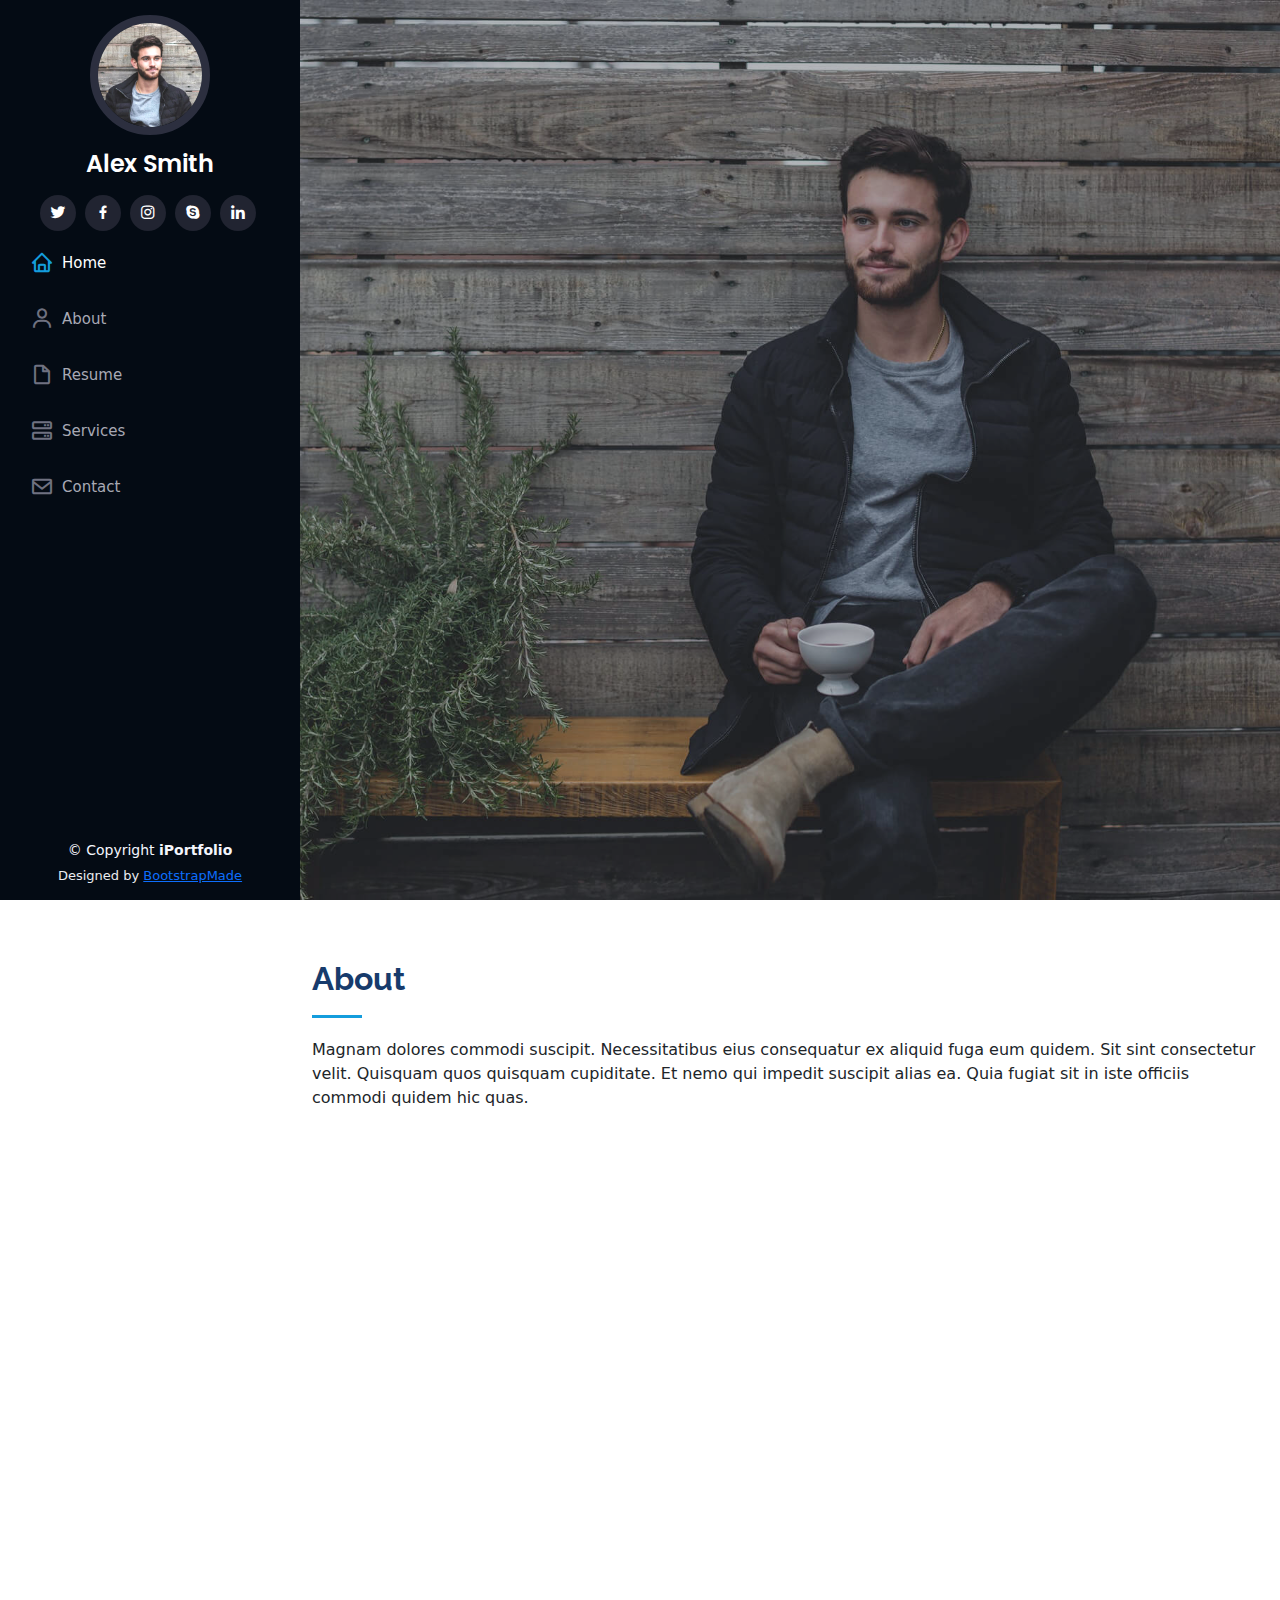
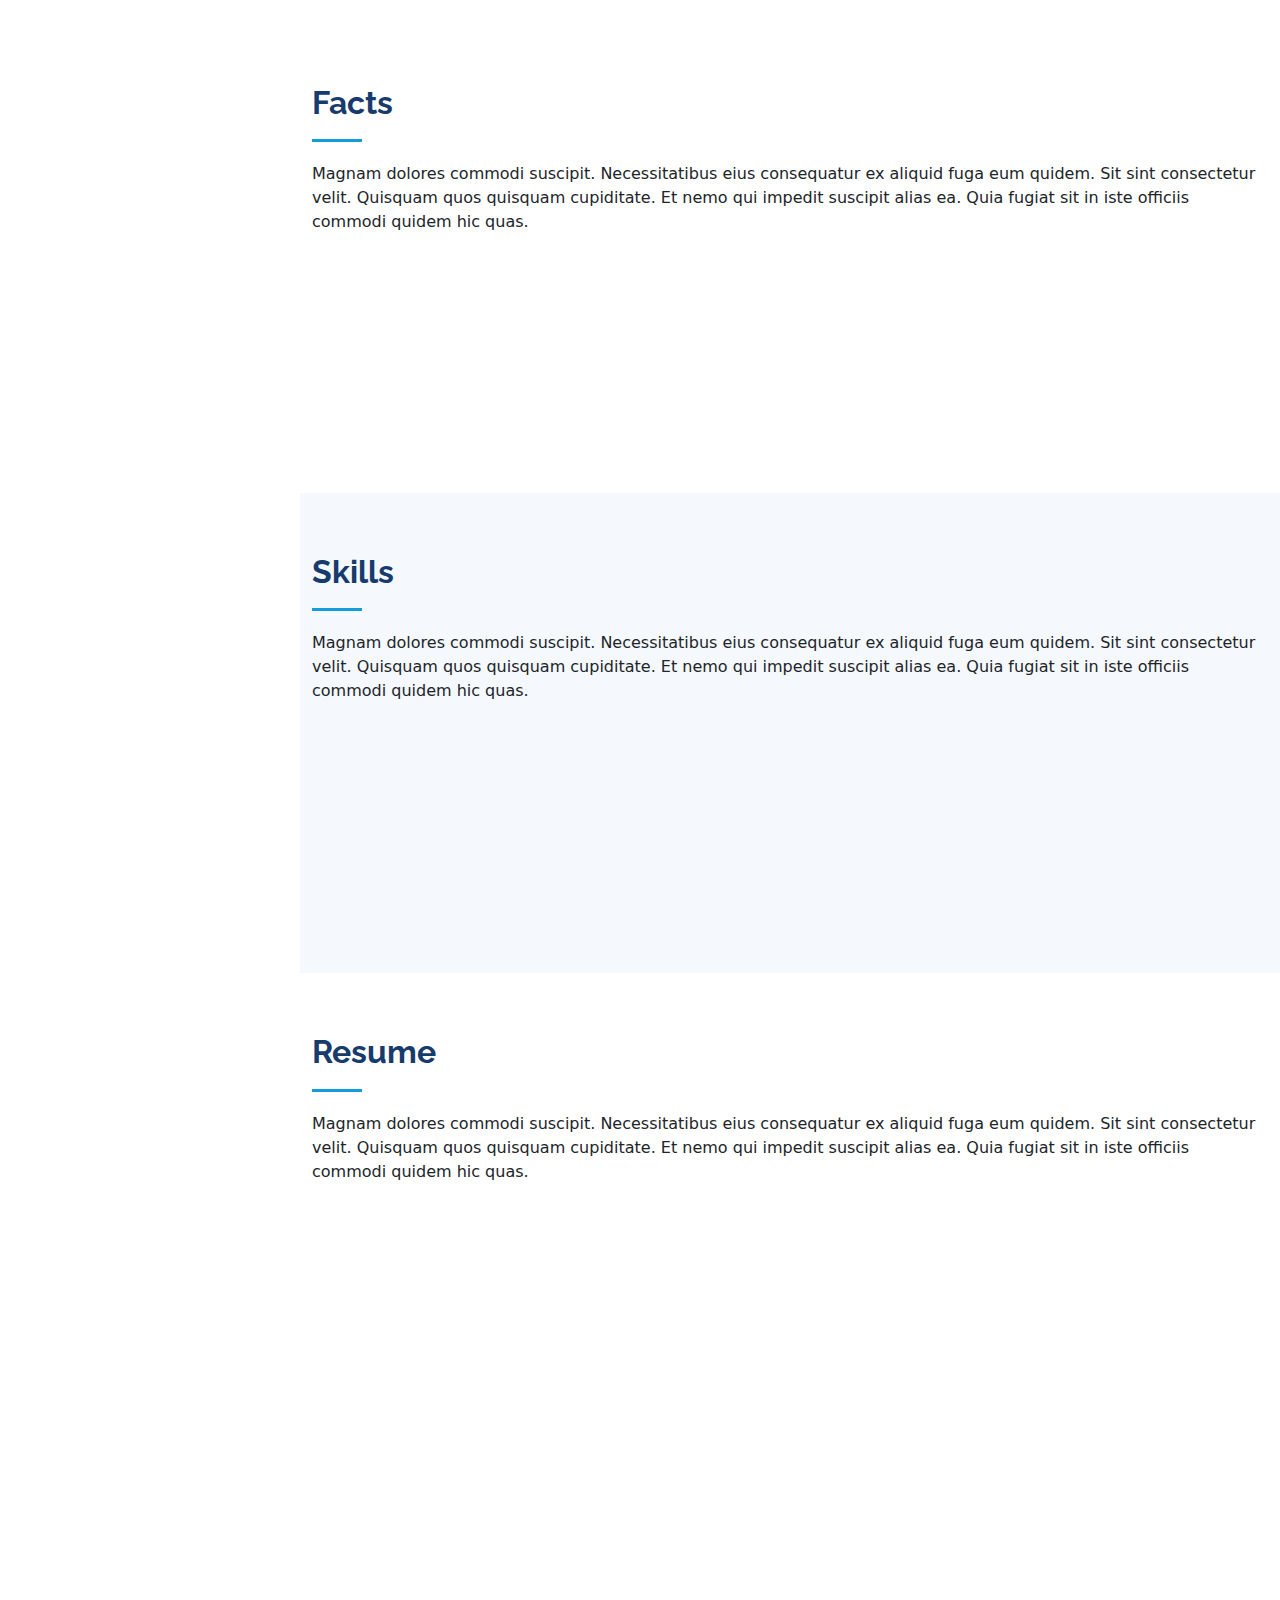
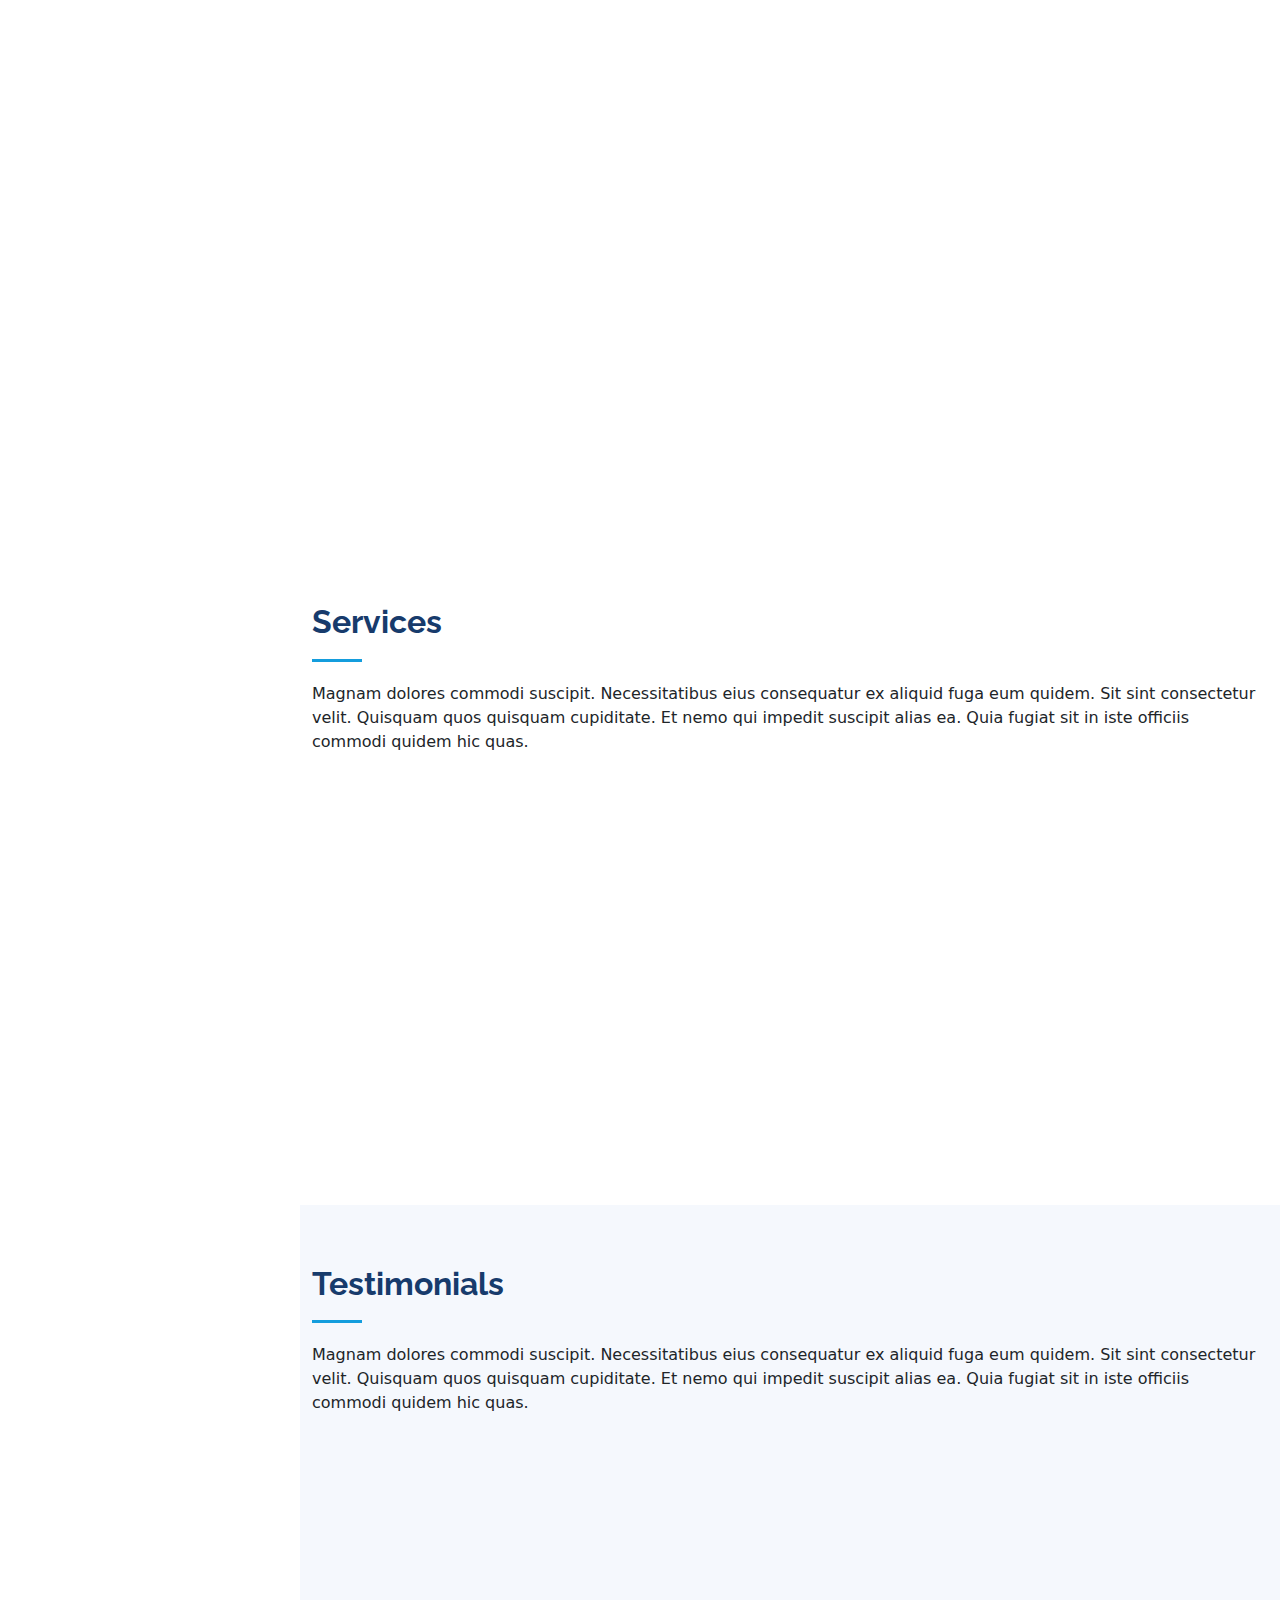
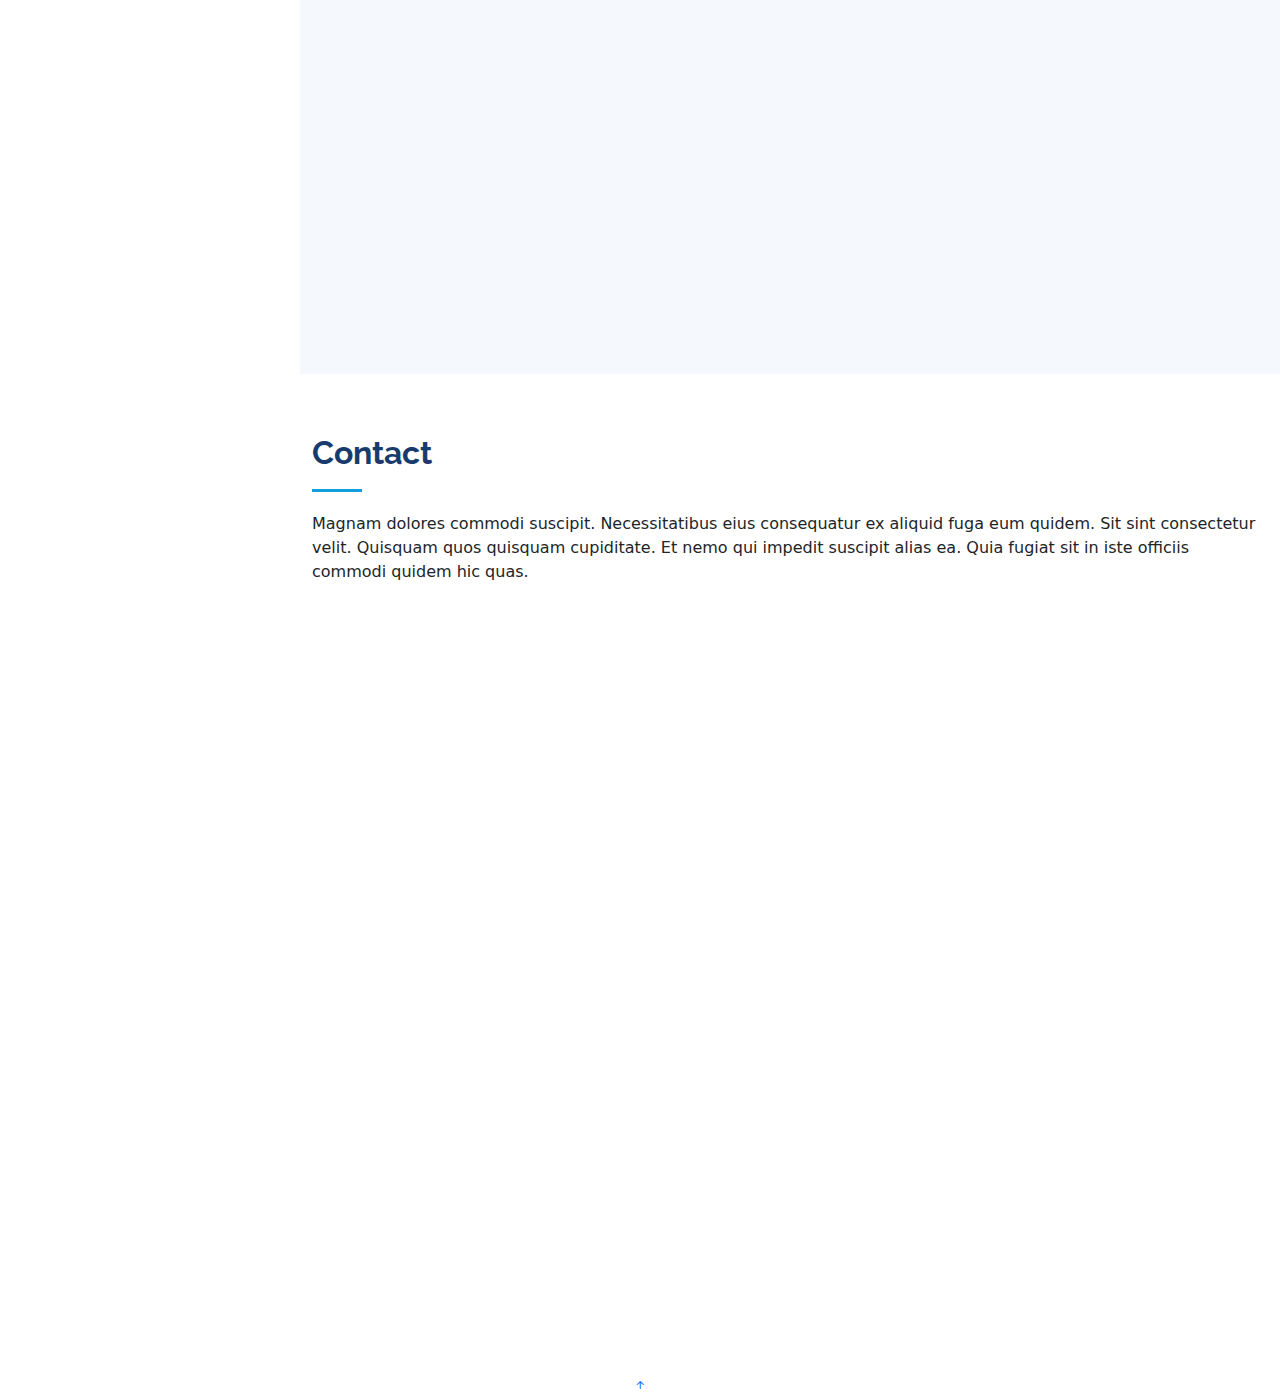
<file: index.html>
<!DOCTYPE html>
<html lang="en">
  <head>
    <meta charset="utf-8" />
    <meta content="width=device-width, initial-scale=1.0" name="viewport" />

    <link href="assets/css/main-styles.css" rel="stylesheet" />
    <title>iPortfolio Bootstrap Template - Index</title>

    <!-- Favicons -->
    <link href="assets/img/favicon.png" rel="icon" />
    <link href="assets/img/apple-touch-icon.png" rel="apple-touch-icon" />

    <!-- Google Fonts -->
    <link
      href="https://fonts.googleapis.com/css?family=Open+Sans:300,300i,400,400i,600,600i,700,700i|Raleway:300,300i,400,400i,500,500i,600,600i,700,700i|Poppins:300,300i,400,400i,500,500i,600,600i,700,700i"
      rel="stylesheet"
    />

    <!-- Vendor CSS Files -->
    <link href="assets/vendor/aos/aos.css" rel="stylesheet" />
    <link
      href="assets/vendor/bootstrap/css/bootstrap.min.css"
      rel="stylesheet"
    />
    <link
      href="assets/vendor/bootstrap-icons/bootstrap-icons.css"
      rel="stylesheet"
    />
    <link href="assets/vendor/boxicons/css/boxicons.min.css" rel="stylesheet" />
    <link
      href="assets/vendor/glightbox/css/glightbox.min.css"
      rel="stylesheet"
    />
    <link href="assets/vendor/swiper/swiper-bundle.min.css" rel="stylesheet" />
  </head>

  <body>
    <!-- ======= Mobile nav toggle button ======= -->
    <i class="bi bi-list mobile-nav-toggle d-xl-none"></i>

    <!--------------------------------- Header ------------------------------->
    <header id="header">
      <div class="d-flex flex-column">
        <div class="profile">
          <img
            src="assets/img/profile-img.jpg"
            alt=""
            class="img-fluid rounded-circle"
          />
          <h1 class="text-light"><a href="index.html">Alex Smith</a></h1>
          <div class="social-links mt-3 text-center">
            <a href="#" class="twitter"><i class="bx bxl-twitter"></i></a>
            <a href="#" class="facebook"><i class="bx bxl-facebook"></i></a>
            <a href="#" class="instagram"><i class="bx bxl-instagram"></i></a>
            <a href="#" class="google-plus"><i class="bx bxl-skype"></i></a>
            <a href="#" class="linkedin"><i class="bx bxl-linkedin"></i></a>
          </div>
        </div>

        <nav id="navbar" class="nav-menu navbar">
          <ul>
            <li>
              <a href="#hero" class="nav-link scrollto active"
                ><i class="bx bx-home"></i> <span>Home</span></a
              >
            </li>
            <li>
              <a href="#about" class="nav-link scrollto"
                ><i class="bx bx-user"></i> <span>About</span></a
              >
            </li>
            <li>
              <a href="#resume" class="nav-link scrollto"
                ><i class="bx bx-file-blank"></i> <span>Resume</span></a
              >
            </li>
            <!-- <li>
              <a href="#portfolio" class="nav-link scrollto"
                ><i class="bx bx-book-content"></i> <span>Portfolio</span></a
              >
            </li> -->
            <li>
              <a href="#services" class="nav-link scrollto"
                ><i class="bx bx-server"></i> <span>Services</span></a
              >
            </li>
            <li>
              <a href="#contact" class="nav-link scrollto"
                ><i class="bx bx-envelope"></i> <span>Contact</span></a
              >
            </li>
          </ul>
        </nav>
        <!------------------ .nav-menu -------------------------->
      </div>
    </header>

    <!------------------ Hero Section ------------------>
    <section
      id="hero"
      class="d-flex flex-column justify-content-center align-items-center"
    >
      <div class="hero-container" data-aos="fade-in"></div>
    </section>
    <!--------------------- End Hero ------------------------>

    <main id="main">
      <!------------- About Section --------------->
      <section id="about" class="about">
        <div class="container">
          <div class="section-title">
            <h2>About</h2>
            <p>
              Magnam dolores commodi suscipit. Necessitatibus eius consequatur
              ex aliquid fuga eum quidem. Sit sint consectetur velit. Quisquam
              quos quisquam cupiditate. Et nemo qui impedit suscipit alias ea.
              Quia fugiat sit in iste officiis commodi quidem hic quas.
            </p>
          </div>

          <div class="row">
            <div class="col-lg-4" data-aos="fade-right">
              <img src="assets/img/profile-img.jpg" class="img-fluid" alt="" />
            </div>
            <div class="col-lg-8 pt-4 pt-lg-0 content" data-aos="fade-left">
              <h3>UI/UX Designer &amp; Web Developer.</h3>
              <p class="fst-italic">
                Lorem ipsum dolor sit amet, consectetur adipiscing elit, sed do
                eiusmod tempor incididunt ut labore et dolore magna aliqua.
              </p>
              <div class="row">
                <div class="col-lg-6">
                  <ul>
                    <li><strong>Birthday:</strong> <span>1 May 1995</span></li>
                    <li>
                      <strong>Website:</strong> <span>www.example.com</span>
                    </li>
                    <li><strong>Phone:</strong> <span>+123 456 7890</span></li>
                    <li><strong>City:</strong> <span>New York, USA</span></li>
                  </ul>
                </div>
                <div class="col-lg-6">
                  <ul>
                    <li>
                      <strong>Age:</strong>
                      <span>30</span>
                    </li>
                    <li><strong>Degree:</strong> <span>Master</span></li>
                    <li>
                      <strong>PhEmailone:</strong>
                      <span>email@example.com</span>
                    </li>
                    <li><strong>Freelance:</strong> <span>Available</span></li>
                  </ul>
                </div>
              </div>
              <p>
                Officiis eligendi itaque labore et dolorum mollitia officiis
                optio vero. Quisquam sunt adipisci omnis et ut. Nulla
                accusantium dolor incidunt officia tempore. Et eius omnis.
                Cupiditate ut dicta maxime officiis quidem quia. Sed et
                consectetur qui quia repellendus itaque neque. Aliquid amet
                quidem ut quaerat cupiditate. Ab et eum qui repellendus omnis
                culpa magni laudantium dolores.
              </p>
            </div>
          </div>
        </div>
      </section>
      <!----------------- End About Section --------------------------->

      <!------------------------------- Facts Section ------------------------->
      <section id="facts" class="facts">
        <div class="container">
          <div class="section-title">
            <h2>Facts</h2>
            <p>
              Magnam dolores commodi suscipit. Necessitatibus eius consequatur
              ex aliquid fuga eum quidem. Sit sint consectetur velit. Quisquam
              quos quisquam cupiditate. Et nemo qui impedit suscipit alias ea.
              Quia fugiat sit in iste officiis commodi quidem hic quas.
            </p>
          </div>

          <div class="row no-gutters">
            <div
              class="col-lg-3 col-md-6 d-md-flex align-items-md-stretch"
              data-aos="fade-up"
            >
              <div class="count-box">
                <i class="bi bi-emoji-smile"></i>
                <span
                  data-purecounter-start="0"
                  data-purecounter-end="232"
                  data-purecounter-duration="1"
                  class="purecounter"
                ></span>
                <p><strong>Happy Clients</strong> consequuntur quae</p>
              </div>
            </div>

            <div
              class="col-lg-3 col-md-6 d-md-flex align-items-md-stretch"
              data-aos="fade-up"
              data-aos-delay="100"
            >
              <div class="count-box">
                <i class="bi bi-journal-richtext"></i>
                <span
                  data-purecounter-start="0"
                  data-purecounter-end="521"
                  data-purecounter-duration="1"
                  class="purecounter"
                ></span>
                <p><strong>Projects</strong> adipisci atque cum quia aut</p>
              </div>
            </div>

            <div
              class="col-lg-3 col-md-6 d-md-flex align-items-md-stretch"
              data-aos="fade-up"
              data-aos-delay="200"
            >
              <div class="count-box">
                <i class="bi bi-headset"></i>
                <span
                  data-purecounter-start="0"
                  data-purecounter-end="1453"
                  data-purecounter-duration="1"
                  class="purecounter"
                ></span>
                <p><strong>Hours Of Support</strong> aut commodi quaerat</p>
              </div>
            </div>

            <div
              class="col-lg-3 col-md-6 d-md-flex align-items-md-stretch"
              data-aos="fade-up"
              data-aos-delay="300"
            >
              <div class="count-box">
                <i class="bi bi-people"></i>
                <span
                  data-purecounter-start="0"
                  data-purecounter-end="32"
                  data-purecounter-duration="1"
                  class="purecounter"
                ></span>
                <p><strong>Hard Workers</strong> rerum asperiores dolor</p>
              </div>
            </div>
          </div>
        </div>
      </section>
      <!----------------------- End Facts Section -------------------------------------->

      <!--------------------- Skills Section ------------------------------->
      <section id="skills" class="skills section-bg">
        <div class="container">
          <div class="section-title">
            <h2>Skills</h2>
            <p>
              Magnam dolores commodi suscipit. Necessitatibus eius consequatur
              ex aliquid fuga eum quidem. Sit sint consectetur velit. Quisquam
              quos quisquam cupiditate. Et nemo qui impedit suscipit alias ea.
              Quia fugiat sit in iste officiis commodi quidem hic quas.
            </p>
          </div>

          <div class="row skills-content">
            <div class="col-lg-6" data-aos="fade-up">
              <div class="progress">
                <span class="skill">HTML <i class="val">100%</i></span>
                <div class="progress-bar-wrap">
                  <div
                    class="progress-bar"
                    role="progressbar"
                    aria-valuenow="100"
                    aria-valuemin="0"
                    aria-valuemax="100"
                  ></div>
                </div>
              </div>

              <div class="progress">
                <span class="skill">CSS <i class="val">90%</i></span>
                <div class="progress-bar-wrap">
                  <div
                    class="progress-bar"
                    role="progressbar"
                    aria-valuenow="90"
                    aria-valuemin="0"
                    aria-valuemax="100"
                  ></div>
                </div>
              </div>

              <div class="progress">
                <span class="skill">JavaScript <i class="val">75%</i></span>
                <div class="progress-bar-wrap">
                  <div
                    class="progress-bar"
                    role="progressbar"
                    aria-valuenow="75"
                    aria-valuemin="0"
                    aria-valuemax="100"
                  ></div>
                </div>
              </div>
            </div>

            <div class="col-lg-6" data-aos="fade-up" data-aos-delay="100">
              <div class="progress">
                <span class="skill">PHP <i class="val">80%</i></span>
                <div class="progress-bar-wrap">
                  <div
                    class="progress-bar"
                    role="progressbar"
                    aria-valuenow="80"
                    aria-valuemin="0"
                    aria-valuemax="100"
                  ></div>
                </div>
              </div>

              <div class="progress">
                <span class="skill">WordPress/CMS <i class="val">90%</i></span>
                <div class="progress-bar-wrap">
                  <div
                    class="progress-bar"
                    role="progressbar"
                    aria-valuenow="90"
                    aria-valuemin="0"
                    aria-valuemax="100"
                  ></div>
                </div>
              </div>

              <div class="progress">
                <span class="skill">Photoshop <i class="val">55%</i></span>
                <div class="progress-bar-wrap">
                  <div
                    class="progress-bar"
                    role="progressbar"
                    aria-valuenow="55"
                    aria-valuemin="0"
                    aria-valuemax="100"
                  ></div>
                </div>
              </div>
            </div>
          </div>
        </div>
      </section>
      <!---------------- End Skills Section ------------------>

      <!------------------ Resume Section ---------------->
      <section id="resume" class="resume">
        <div class="container">
          <div class="section-title">
            <h2>Resume</h2>
            <p>
              Magnam dolores commodi suscipit. Necessitatibus eius consequatur
              ex aliquid fuga eum quidem. Sit sint consectetur velit. Quisquam
              quos quisquam cupiditate. Et nemo qui impedit suscipit alias ea.
              Quia fugiat sit in iste officiis commodi quidem hic quas.
            </p>
          </div>

          <div class="row">
            <div class="col-lg-6" data-aos="fade-up">
              <h3 class="resume-title">Sumary</h3>
              <div class="resume-item pb-0">
                <h4>Alex Smith</h4>
                <p>
                  <em
                    >Innovative and deadline-driven Graphic Designer with 3+
                    years of experience designing and developing user-centered
                    digital/print marketing material from initial concept to
                    final, polished deliverable.</em
                  >
                </p>
                <ul>
                  <li>Portland par 127,Orlando, FL</li>
                  <li>(123) 456-7891</li>
                  <li>alice.barkley@example.com</li>
                </ul>
              </div>

              <h3 class="resume-title">Education</h3>
              <div class="resume-item">
                <h4>Master of Fine Arts &amp; Graphic Design</h4>
                <h5>2015 - 2016</h5>
                <p><em>Rochester Institute of Technology, Rochester, NY</em></p>
                <p>
                  Qui deserunt veniam. Et sed aliquam labore tempore sed
                  quisquam iusto autem sit. Ea vero voluptatum qui ut
                  dignissimos deleniti nerada porti sand markend
                </p>
              </div>
              <div class="resume-item">
                <h4>Bachelor of Fine Arts &amp; Graphic Design</h4>
                <h5>2010 - 2014</h5>
                <p><em>Rochester Institute of Technology, Rochester, NY</em></p>
                <p>
                  Quia nobis sequi est occaecati aut. Repudiandae et iusto quae
                  reiciendis et quis Eius vel ratione eius unde vitae rerum
                  voluptates asperiores voluptatem Earum molestiae consequatur
                  neque etlon sader mart dila
                </p>
              </div>
            </div>
            <div class="col-lg-6" data-aos="fade-up" data-aos-delay="100">
              <h3 class="resume-title">Professional Experience</h3>
              <div class="resume-item">
                <h4>Senior graphic design specialist</h4>
                <h5>2019 - Present</h5>
                <p><em>Experion, New York, NY </em></p>
                <ul>
                  <li>
                    Lead in the design, development, and implementation of the
                    graphic, layout, and production communication materials
                  </li>
                  <li>
                    Delegate tasks to the 7 members of the design team and
                    provide counsel on all aspects of the project.
                  </li>
                  <li>
                    Supervise the assessment of all graphic materials in order
                    to ensure quality and accuracy of the design
                  </li>
                  <li>
                    Oversee the efficient use of production project budgets
                    ranging from $2,000 - $25,000
                  </li>
                </ul>
              </div>
              <div class="resume-item">
                <h4>Graphic design specialist</h4>
                <h5>2017 - 2018</h5>
                <p><em>Stepping Stone Advertising, New York, NY</em></p>
                <ul>
                  <li>
                    Developed numerous marketing programs (logos,
                    brochures,infographics, presentations, and advertisements).
                  </li>
                  <li>
                    Managed up to 5 projects or tasks at a given time while
                    under pressure
                  </li>
                  <li>
                    Recommended and consulted with clients on the most
                    appropriate graphic design
                  </li>
                  <li>
                    Created 4+ design presentations and proposals a month for
                    clients and account managers
                  </li>
                </ul>
              </div>
            </div>
          </div>
        </div>
      </section>
      <!------------------------------- End Resume Section ------------------------>

      <!------------------------- Portfolio Section --------------------------------->

      <!------------------------- End Portfolio Section ----------------------------->

      <!---------------------- Services Section ------------------------>
      <section id="services" class="services">
        <div class="container">
          <div class="section-title">
            <h2>Services</h2>
            <p>
              Magnam dolores commodi suscipit. Necessitatibus eius consequatur
              ex aliquid fuga eum quidem. Sit sint consectetur velit. Quisquam
              quos quisquam cupiditate. Et nemo qui impedit suscipit alias ea.
              Quia fugiat sit in iste officiis commodi quidem hic quas.
            </p>
          </div>

          <div class="row">
            <div class="col-lg-4 col-md-6 icon-box" data-aos="fade-up">
              <div class="icon"><i class="bi bi-briefcase"></i></div>
              <h4 class="title"><a href="">Lorem Ipsum</a></h4>
              <p class="description">
                Voluptatum deleniti atque corrupti quos dolores et quas
                molestias excepturi sint occaecati cupiditate non provident
              </p>
            </div>
            <div
              class="col-lg-4 col-md-6 icon-box"
              data-aos="fade-up"
              data-aos-delay="100"
            >
              <div class="icon"><i class="bi bi-card-checklist"></i></div>
              <h4 class="title"><a href="">Dolor Sitema</a></h4>
              <p class="description">
                Minim veniam, quis nostrud exercitation ullamco laboris nisi ut
                aliquip ex ea commodo consequat tarad limino ata
              </p>
            </div>
            <div
              class="col-lg-4 col-md-6 icon-box"
              data-aos="fade-up"
              data-aos-delay="200"
            >
              <div class="icon"><i class="bi bi-bar-chart"></i></div>
              <h4 class="title"><a href="">Sed ut perspiciatis</a></h4>
              <p class="description">
                Duis aute irure dolor in reprehenderit in voluptate velit esse
                cillum dolore eu fugiat nulla pariatur
              </p>
            </div>
            <div
              class="col-lg-4 col-md-6 icon-box"
              data-aos="fade-up"
              data-aos-delay="300"
            >
              <div class="icon"><i class="bi bi-binoculars"></i></div>
              <h4 class="title"><a href="">Magni Dolores</a></h4>
              <p class="description">
                Excepteur sint occaecat cupidatat non proident, sunt in culpa
                qui officia deserunt mollit anim id est laborum
              </p>
            </div>
            <div
              class="col-lg-4 col-md-6 icon-box"
              data-aos="fade-up"
              data-aos-delay="400"
            >
              <div class="icon"><i class="bi bi-brightness-high"></i></div>
              <h4 class="title"><a href="">Nemo Enim</a></h4>
              <p class="description">
                At vero eos et accusamus et iusto odio dignissimos ducimus qui
                blanditiis praesentium voluptatum deleniti atque
              </p>
            </div>
            <div
              class="col-lg-4 col-md-6 icon-box"
              data-aos="fade-up"
              data-aos-delay="500"
            >
              <div class="icon"><i class="bi bi-calendar4-week"></i></div>
              <h4 class="title"><a href="">Eiusmod Tempor</a></h4>
              <p class="description">
                Et harum quidem rerum facilis est et expedita distinctio. Nam
                libero tempore, cum soluta nobis est eligendi
              </p>
            </div>
          </div>
        </div>
      </section>
      <!------------------------------ End Services Section ---------------------------->

      <!---------------------------- Testimonials Section --------------------->
      <section id="testimonials" class="testimonials section-bg">
        <div class="container">
          <div class="section-title">
            <h2>Testimonials</h2>
            <p>
              Magnam dolores commodi suscipit. Necessitatibus eius consequatur
              ex aliquid fuga eum quidem. Sit sint consectetur velit. Quisquam
              quos quisquam cupiditate. Et nemo qui impedit suscipit alias ea.
              Quia fugiat sit in iste officiis commodi quidem hic quas.
            </p>
          </div>

          <div
            class="testimonials-slider swiper"
            data-aos="fade-up"
            data-aos-delay="100"
          >
            <div class="swiper-wrapper">
              <div class="swiper-slide">
                <div class="testimonial-item" data-aos="fade-up">
                  <p>
                    <i class="bx bxs-quote-alt-left quote-icon-left"></i>
                    Proin iaculis purus consequat sem cure digni ssim donec
                    porttitora entum suscipit rhoncus. Accusantium quam,
                    ultricies eget id, aliquam eget nibh et. Maecen aliquam,
                    risus at semper.
                    <i class="bx bxs-quote-alt-right quote-icon-right"></i>
                  </p>
                  <img
                    src="assets/img/testimonials/testimonials-1.jpg"
                    class="testimonial-img"
                    alt=""
                  />
                  <h3>Saul Goodman</h3>
                  <h4>Ceo &amp; Founder</h4>
                </div>
              </div>
              <!-- End testimonial item -->

              <div class="swiper-slide">
                <div
                  class="testimonial-item"
                  data-aos="fade-up"
                  data-aos-delay="100"
                >
                  <p>
                    <i class="bx bxs-quote-alt-left quote-icon-left"></i>
                    Export tempor illum tamen malis malis eram quae irure esse
                    labore quem cillum quid cillum eram malis quorum velit fore
                    eram velit sunt aliqua noster fugiat irure amet legam anim
                    culpa.
                    <i class="bx bxs-quote-alt-right quote-icon-right"></i>
                  </p>
                  <img
                    src="assets/img/testimonials/testimonials-2.jpg"
                    class="testimonial-img"
                    alt=""
                  />
                  <h3>Sara Wilsson</h3>
                  <h4>Designer</h4>
                </div>
              </div>
              <!-------------- End testimonial item ----------------->

              <div class="swiper-slide">
                <div
                  class="testimonial-item"
                  data-aos="fade-up"
                  data-aos-delay="200"
                >
                  <p>
                    <i class="bx bxs-quote-alt-left quote-icon-left"></i>
                    Enim nisi quem export duis labore cillum quae magna enim
                    sint quorum nulla quem veniam duis minim tempor labore quem
                    eram duis noster aute amet eram fore quis sint minim.
                    <i class="bx bxs-quote-alt-right quote-icon-right"></i>
                  </p>
                  <img
                    src="assets/img/testimonials/testimonials-3.jpg"
                    class="testimonial-img"
                    alt=""
                  />
                  <h3>Jena Karlis</h3>
                  <h4>Store Owner</h4>
                </div>
              </div>
              <!-- End testimonial item -->

              <div class="swiper-slide">
                <div
                  class="testimonial-item"
                  data-aos="fade-up"
                  data-aos-delay="300"
                >
                  <p>
                    <i class="bx bxs-quote-alt-left quote-icon-left"></i>
                    Fugiat enim eram quae cillum dolore dolor amet nulla culpa
                    multos export minim fugiat minim velit minim dolor enim duis
                    veniam ipsum anim magna sunt elit fore quem dolore labore
                    illum veniam.
                    <i class="bx bxs-quote-alt-right quote-icon-right"></i>
                  </p>
                  <img
                    src="assets/img/testimonials/testimonials-4.jpg"
                    class="testimonial-img"
                    alt=""
                  />
                  <h3>Matt Brandon</h3>
                  <h4>Freelancer</h4>
                </div>
              </div>
              <!-- End testimonial item -->

              <div class="swiper-slide">
                <div
                  class="testimonial-item"
                  data-aos="fade-up"
                  data-aos-delay="400"
                >
                  <p>
                    <i class="bx bxs-quote-alt-left quote-icon-left"></i>
                    Quis quorum aliqua sint quem legam fore sunt eram irure
                    aliqua veniam tempor noster veniam enim culpa labore duis
                    sunt culpa nulla illum cillum fugiat legam esse veniam culpa
                    fore nisi cillum quid.
                    <i class="bx bxs-quote-alt-right quote-icon-right"></i>
                  </p>
                  <img
                    src="assets/img/testimonials/testimonials-5.jpg"
                    class="testimonial-img"
                    alt=""
                  />
                  <h3>John Larson</h3>
                  <h4>Entrepreneur</h4>
                </div>
              </div>
              <!-- End testimonial item -->
            </div>
            <div class="swiper-pagination"></div>
          </div>
        </div>
      </section>
      <!-- End Testimonials Section -->

      <!----------------Contact Section ------------------->
      <section id="contact" class="contact">
        <div class="container">
          <div class="section-title">
            <h2>Contact</h2>
            <p>
              Magnam dolores commodi suscipit. Necessitatibus eius consequatur
              ex aliquid fuga eum quidem. Sit sint consectetur velit. Quisquam
              quos quisquam cupiditate. Et nemo qui impedit suscipit alias ea.
              Quia fugiat sit in iste officiis commodi quidem hic quas.
            </p>
          </div>

          <div class="row" data-aos="fade-in">
            <div class="col-lg-5 d-flex align-items-stretch">
              <div class="info">
                <div class="address">
                  <i class="bi bi-geo-alt"></i>
                  <h4>Location:</h4>
                  <p>A108 Adam Street, New York, NY 535022</p>
                </div>

                <div class="email">
                  <i class="bi bi-envelope"></i>
                  <h4>Email:</h4>
                  <p>info@example.com</p>
                </div>

                <div class="phone">
                  <i class="bi bi-phone"></i>
                  <h4>Call:</h4>
                  <p>+1 5589 55488 55s</p>
                </div>

                <iframe
                  src="https://www.google.com/maps/embed?pb=!1m14!1m8!1m3!1d12097.433213460943!2d-74.0062269!3d40.7101282!3m2!1i1024!2i768!4f13.1!3m3!1m2!1s0x0%3A0xb89d1fe6bc499443!2sDowntown+Conference+Center!5e0!3m2!1smk!2sbg!4v1539943755621"
                  frameborder="0"
                  style="border: 0; width: 100%; height: 290px"
                  allowfullscreen
                ></iframe>
              </div>
            </div>

            <div class="col-lg-7 mt-5 mt-lg-0 d-flex align-items-stretch">
              <form
                action="forms/contact.php"
                method="post"
                role="form"
                class="php-email-form"
              >
                <div class="row">
                  <div class="form-group col-md-6">
                    <label for="name">Your Name</label>
                    <input
                      type="text"
                      name="name"
                      class="form-control"
                      id="name"
                      required
                    />
                  </div>
                  <div class="form-group col-md-6">
                    <label for="name">Your Email</label>
                    <input
                      type="email"
                      class="form-control"
                      name="email"
                      id="email"
                      required
                    />
                  </div>
                </div>
                <div class="form-group">
                  <label for="name">Subject</label>
                  <input
                    type="text"
                    class="form-control"
                    name="subject"
                    id="subject"
                    required
                  />
                </div>
                <div class="form-group">
                  <label for="name">Message</label>
                  <textarea
                    class="form-control"
                    name="message"
                    rows="10"
                    required
                  ></textarea>
                </div>
                <div class="my-3">
                  <div class="loading">Loading</div>
                  <div class="error-message"></div>
                  <div class="sent-message">
                    Your message has been sent. Thank you!
                  </div>
                </div>
                <div class="text-center">
                  <button type="submit">Send Message</button>
                </div>
              </form>
            </div>
          </div>
        </div>
      </section>
      <!-- End Contact Section -->
    </main>
    <!-- End #main -->

    <!----------------------- Footer -------------------->
    <footer id="footer">
      <div class="container">
        <div class="copyright">
          &copy; Copyright <strong><span>iPortfolio</span></strong>
        </div>
        <div class="credits">
          Designed by <a href="https://bootstrapmade.com/">BootstrapMade</a>
        </div>
      </div>
    </footer>
    <!------------------- End  Footer -------------------->

    <a
      href="#"
      class="back-to-top d-flex align-items-center justify-content-center"
      ><i class="bi bi-arrow-up-short"></i
    ></a>

    <!-- Vendor JS Files -->
    <script src="assets/vendor/purecounter/purecounter_vanilla.js"></script>
    <script src="assets/vendor/aos/aos.js"></script>
    <script src="assets/vendor/bootstrap/js/bootstrap.bundle.min.js"></script>
    <script src="assets/vendor/glightbox/js/glightbox.min.js"></script>
    <script src="assets/vendor/isotope-layout/isotope.pkgd.min.js"></script>
    <script src="assets/vendor/swiper/swiper-bundle.min.js"></script>
    <script src="assets/vendor/typed.js/typed.min.js"></script>
    <script src="assets/vendor/waypoints/noframework.waypoints.js"></script>
    <script src="assets/vendor/php-email-form/validate.js"></script>

    <!-- Template Main JS File -->
    <script src="assets/js/main.js"></script>
  </body>
</html>
</file>
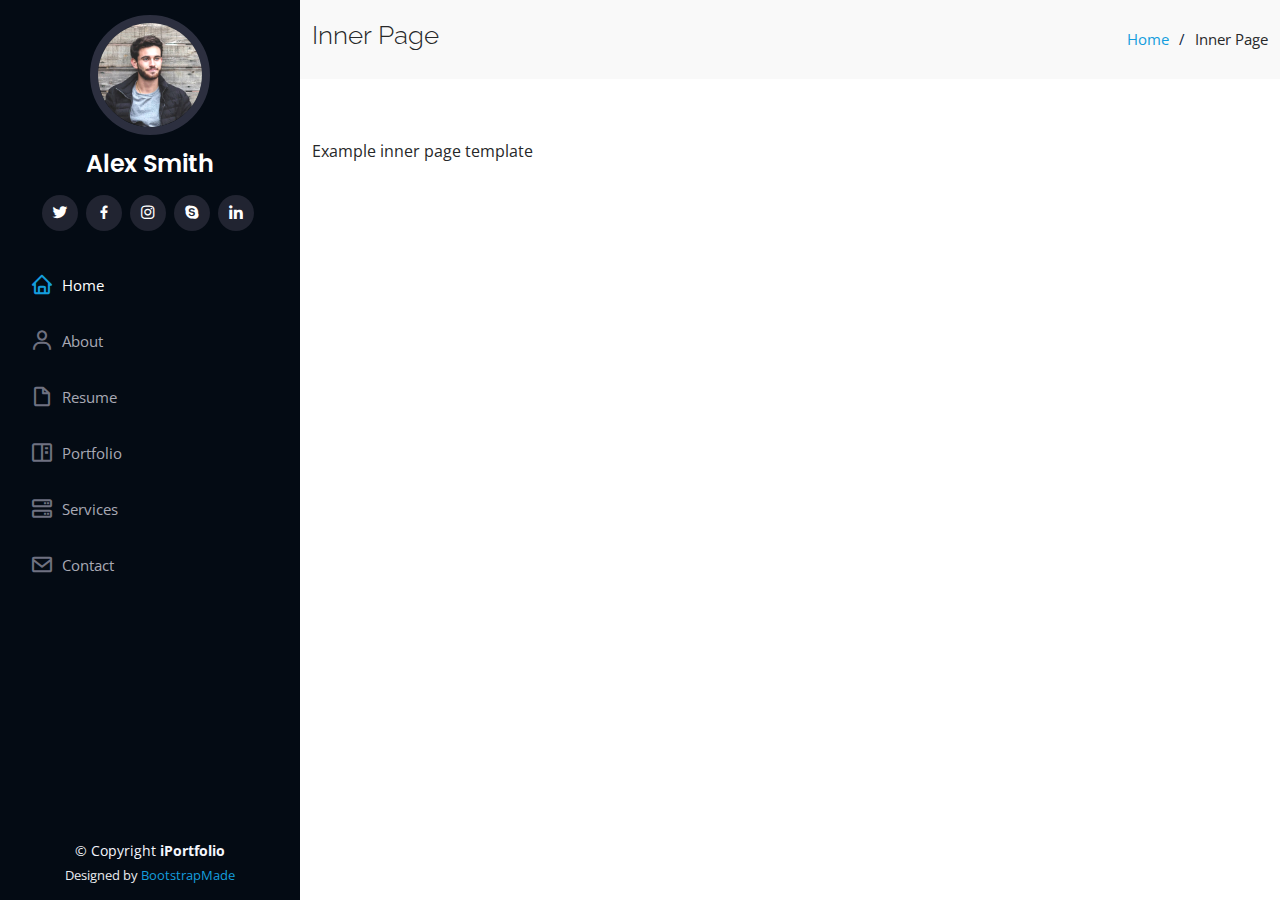
<file: inner-page.html>
<!DOCTYPE html>
<html lang="en">

<head>
  <meta charset="utf-8">
  <meta content="width=device-width, initial-scale=1.0" name="viewport">

  <title>Inner Page - iPortfolio Bootstrap Template</title>
  <meta content="" name="description">
  <meta content="" name="keywords">

  <!-- Favicons -->
  <link href="assets/img/favicon.png" rel="icon">
  <link href="assets/img/apple-touch-icon.png" rel="apple-touch-icon">

  <!-- Google Fonts -->
  <link href="https://fonts.googleapis.com/css?family=Open+Sans:300,300i,400,400i,600,600i,700,700i|Raleway:300,300i,400,400i,500,500i,600,600i,700,700i|Poppins:300,300i,400,400i,500,500i,600,600i,700,700i" rel="stylesheet">

  <!-- Vendor CSS Files -->
  <link href="assets/vendor/aos/aos.css" rel="stylesheet">
  <link href="assets/vendor/bootstrap/css/bootstrap.min.css" rel="stylesheet">
  <link href="assets/vendor/bootstrap-icons/bootstrap-icons.css" rel="stylesheet">
  <link href="assets/vendor/boxicons/css/boxicons.min.css" rel="stylesheet">
  <link href="assets/vendor/glightbox/css/glightbox.min.css" rel="stylesheet">
  <link href="assets/vendor/swiper/swiper-bundle.min.css" rel="stylesheet">

  <!-- Template Main CSS File -->
  <link href="assets/css/style.css" rel="stylesheet">

  <!-- =======================================================
  * Template Name: iPortfolio - v3.10.0
  * Template URL: https://bootstrapmade.com/iportfolio-bootstrap-portfolio-websites-template/
  * Author: BootstrapMade.com
  * License: https://bootstrapmade.com/license/
  ======================================================== -->
</head>

<body>

  <!-- ======= Mobile nav toggle button ======= -->
  <i class="bi bi-list mobile-nav-toggle d-xl-none"></i>

  <!-- ======= Header ======= -->
  <header id="header">
    <div class="d-flex flex-column">

      <div class="profile">
        <img src="assets/img/profile-img.jpg" alt="" class="img-fluid rounded-circle">
        <h1 class="text-light"><a href="index.html">Alex Smith</a></h1>
        <div class="social-links mt-3 text-center">
          <a href="#" class="twitter"><i class="bx bxl-twitter"></i></a>
          <a href="#" class="facebook"><i class="bx bxl-facebook"></i></a>
          <a href="#" class="instagram"><i class="bx bxl-instagram"></i></a>
          <a href="#" class="google-plus"><i class="bx bxl-skype"></i></a>
          <a href="#" class="linkedin"><i class="bx bxl-linkedin"></i></a>
        </div>
      </div>

      <nav id="navbar" class="nav-menu navbar">
        <ul>
          <li><a href="#hero" class="nav-link scrollto active"><i class="bx bx-home"></i> <span>Home</span></a></li>
          <li><a href="#about" class="nav-link scrollto"><i class="bx bx-user"></i> <span>About</span></a></li>
          <li><a href="#resume" class="nav-link scrollto"><i class="bx bx-file-blank"></i> <span>Resume</span></a></li>
          <li><a href="#portfolio" class="nav-link scrollto"><i class="bx bx-book-content"></i> <span>Portfolio</span></a></li>
          <li><a href="#services" class="nav-link scrollto"><i class="bx bx-server"></i> <span>Services</span></a></li>
          <li><a href="#contact" class="nav-link scrollto"><i class="bx bx-envelope"></i> <span>Contact</span></a></li>
        </ul>
      </nav><!-- .nav-menu -->
    </div>
  </header><!-- End Header -->

  <main id="main">

    <!-- ======= Breadcrumbs ======= -->
    <section class="breadcrumbs">
      <div class="container">

        <div class="d-flex justify-content-between align-items-center">
          <h2>Inner Page</h2>
          <ol>
            <li><a href="index.html">Home</a></li>
            <li>Inner Page</li>
          </ol>
        </div>

      </div>
    </section><!-- End Breadcrumbs -->

    <section class="inner-page">
      <div class="container">
        <p>
          Example inner page template
        </p>
      </div>
    </section>

  </main><!-- End #main -->

  <!-- ======= Footer ======= -->
  <footer id="footer">
    <div class="container">
      <div class="copyright">
        &copy; Copyright <strong><span>iPortfolio</span></strong>
      </div>
      <div class="credits">
        <!-- All the links in the footer should remain intact. -->
        <!-- You can delete the links only if you purchased the pro version. -->
        <!-- Licensing information: https://bootstrapmade.com/license/ -->
        <!-- Purchase the pro version with working PHP/AJAX contact form: https://bootstrapmade.com/iportfolio-bootstrap-portfolio-websites-template/ -->
        Designed by <a href="https://bootstrapmade.com/">BootstrapMade</a>
      </div>
    </div>
  </footer><!-- End  Footer -->

  <a href="#" class="back-to-top d-flex align-items-center justify-content-center"><i class="bi bi-arrow-up-short"></i></a>

  <!-- Vendor JS Files -->
  <script src="assets/vendor/purecounter/purecounter_vanilla.js"></script>
  <script src="assets/vendor/aos/aos.js"></script>
  <script src="assets/vendor/bootstrap/js/bootstrap.bundle.min.js"></script>
  <script src="assets/vendor/glightbox/js/glightbox.min.js"></script>
  <script src="assets/vendor/isotope-layout/isotope.pkgd.min.js"></script>
  <script src="assets/vendor/swiper/swiper-bundle.min.js"></script>
  <script src="assets/vendor/typed.js/typed.min.js"></script>
  <script src="assets/vendor/waypoints/noframework.waypoints.js"></script>
  <script src="assets/vendor/php-email-form/validate.js"></script>

  <!-- Template Main JS File -->
  <script src="assets/js/main.js"></script>

</body>

</html>
</file>
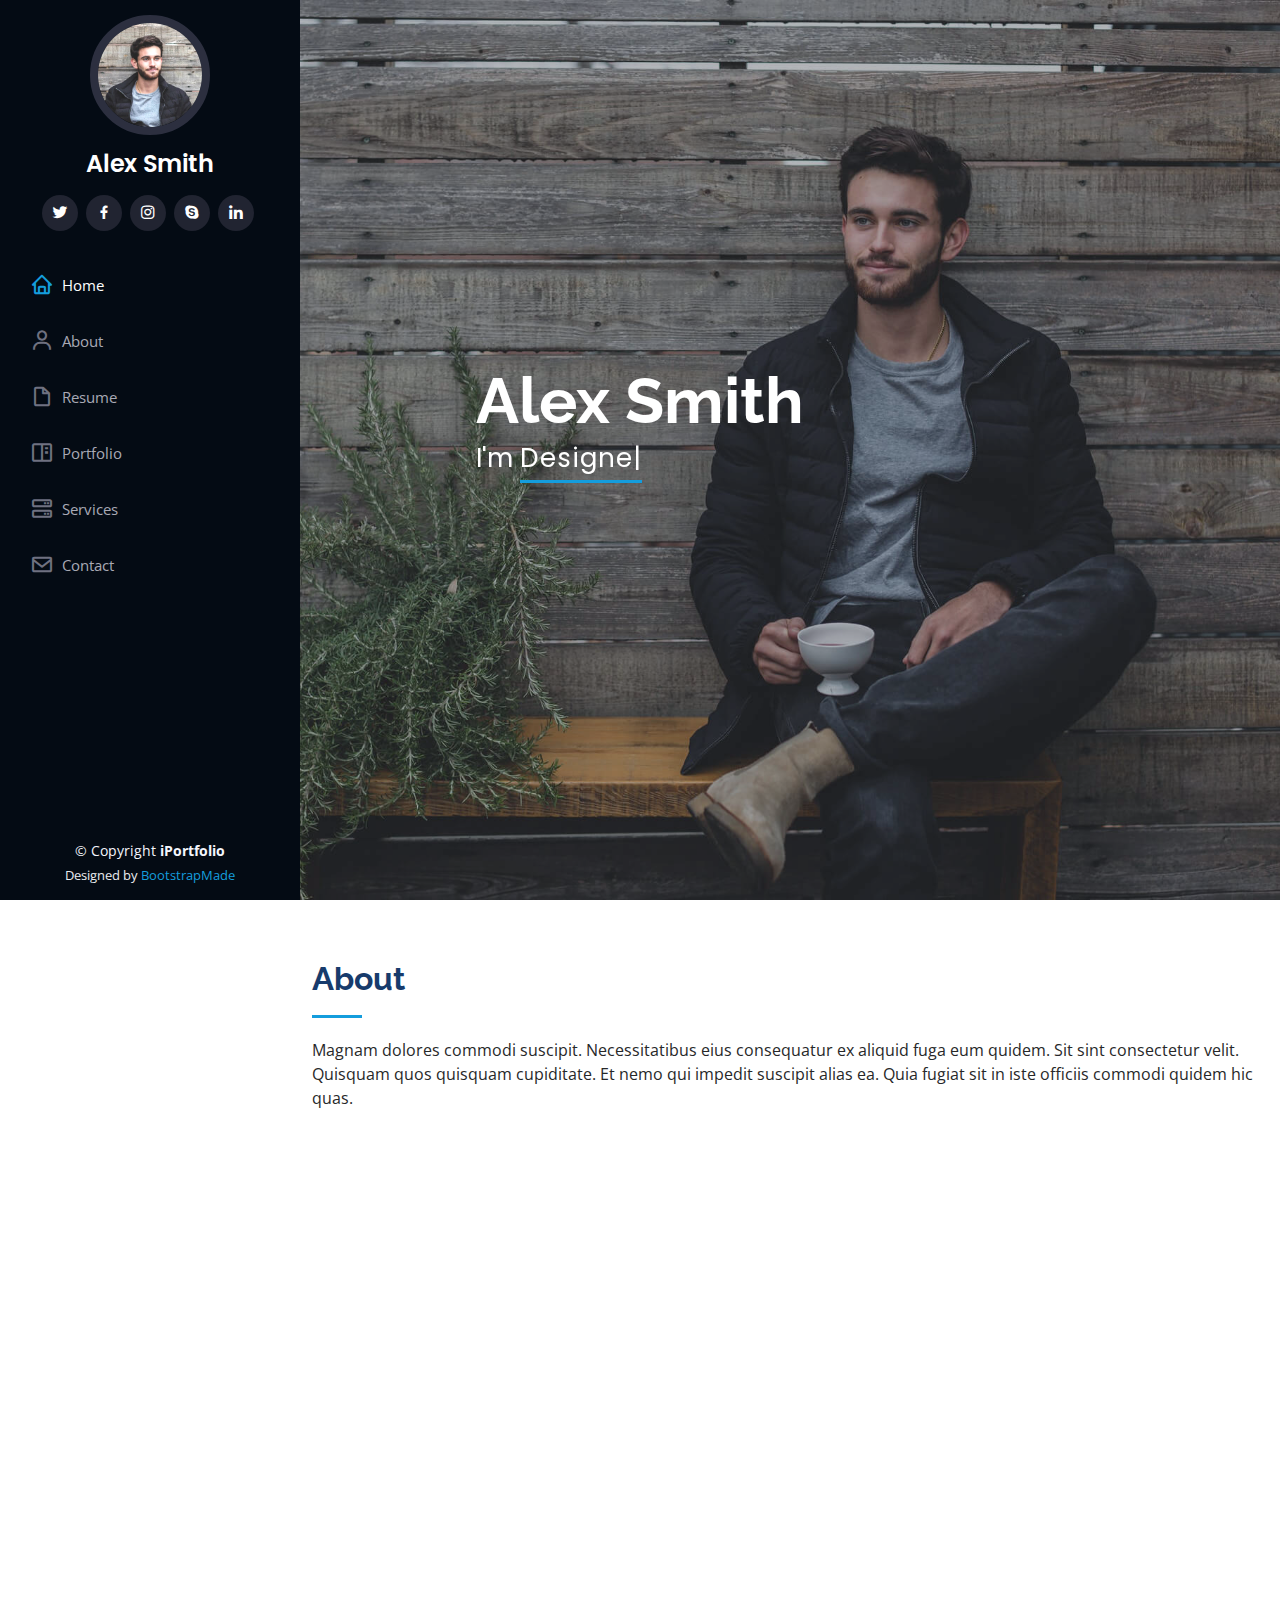
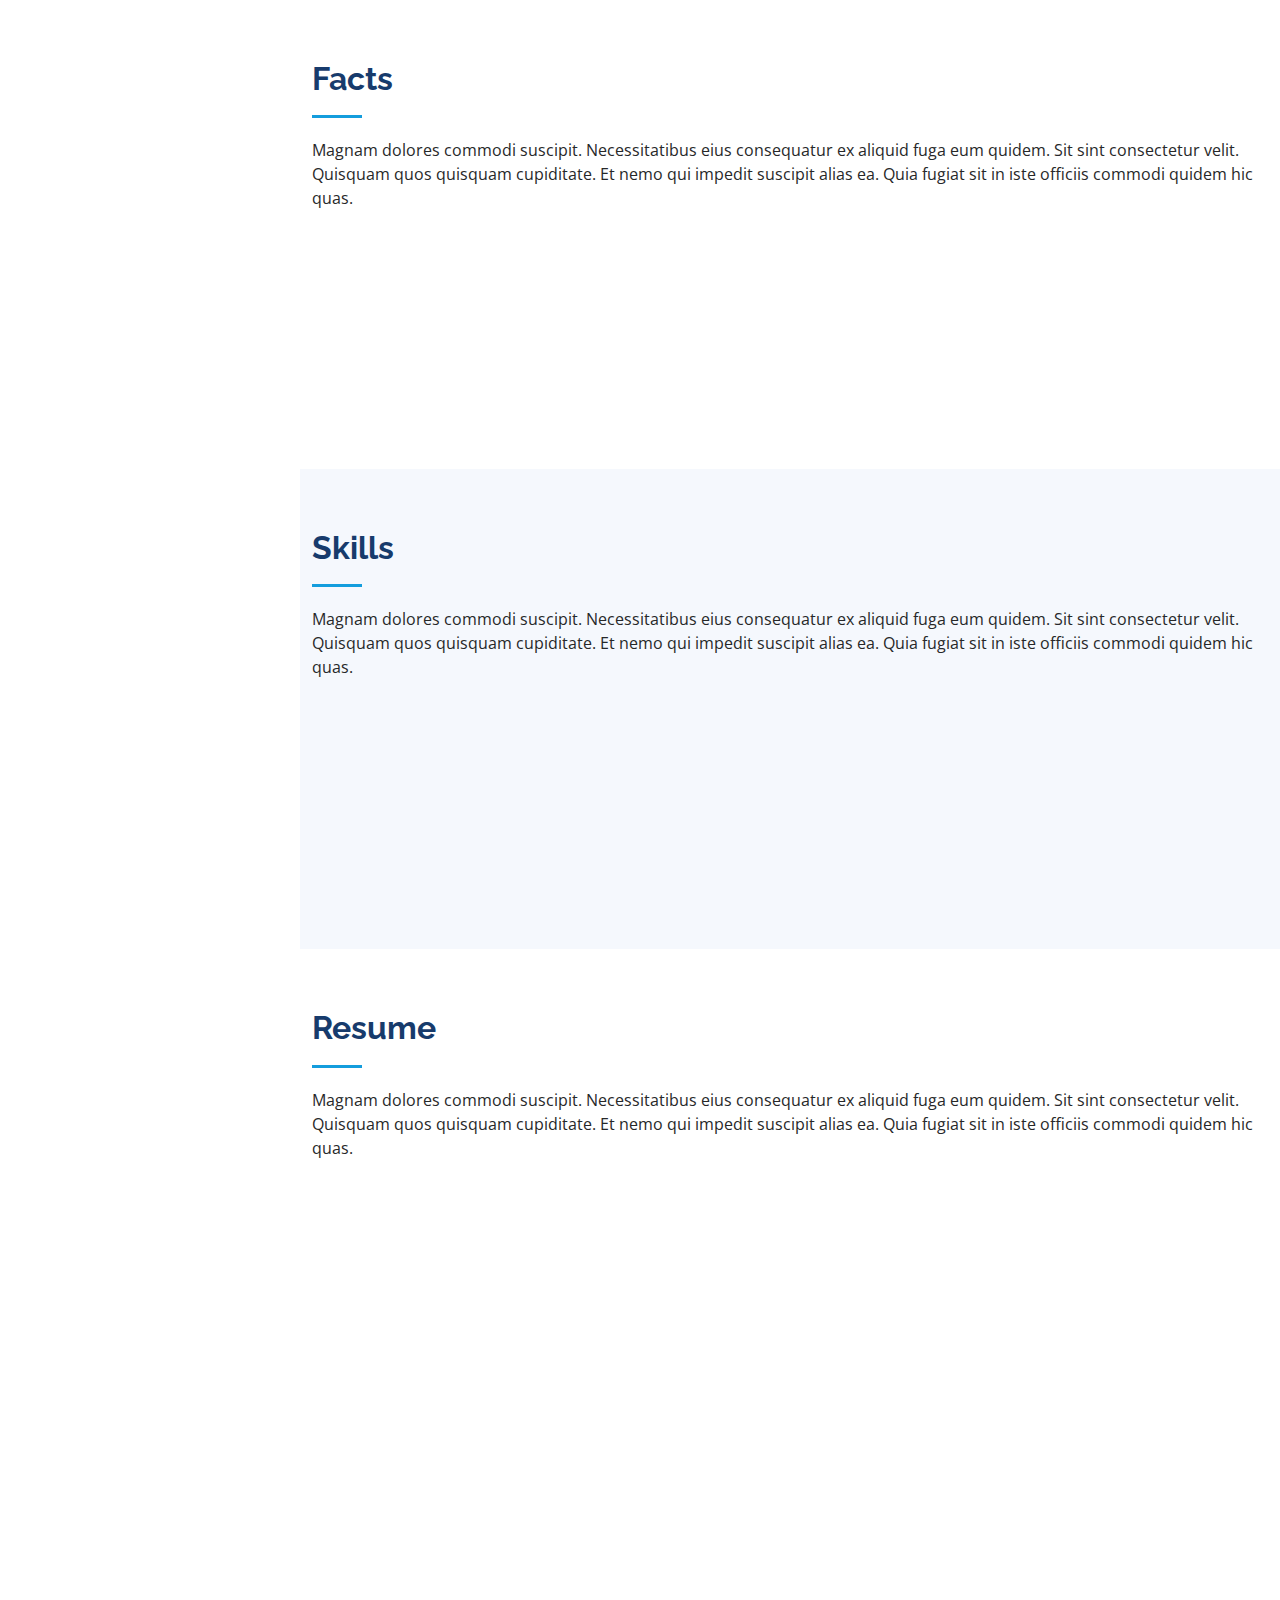
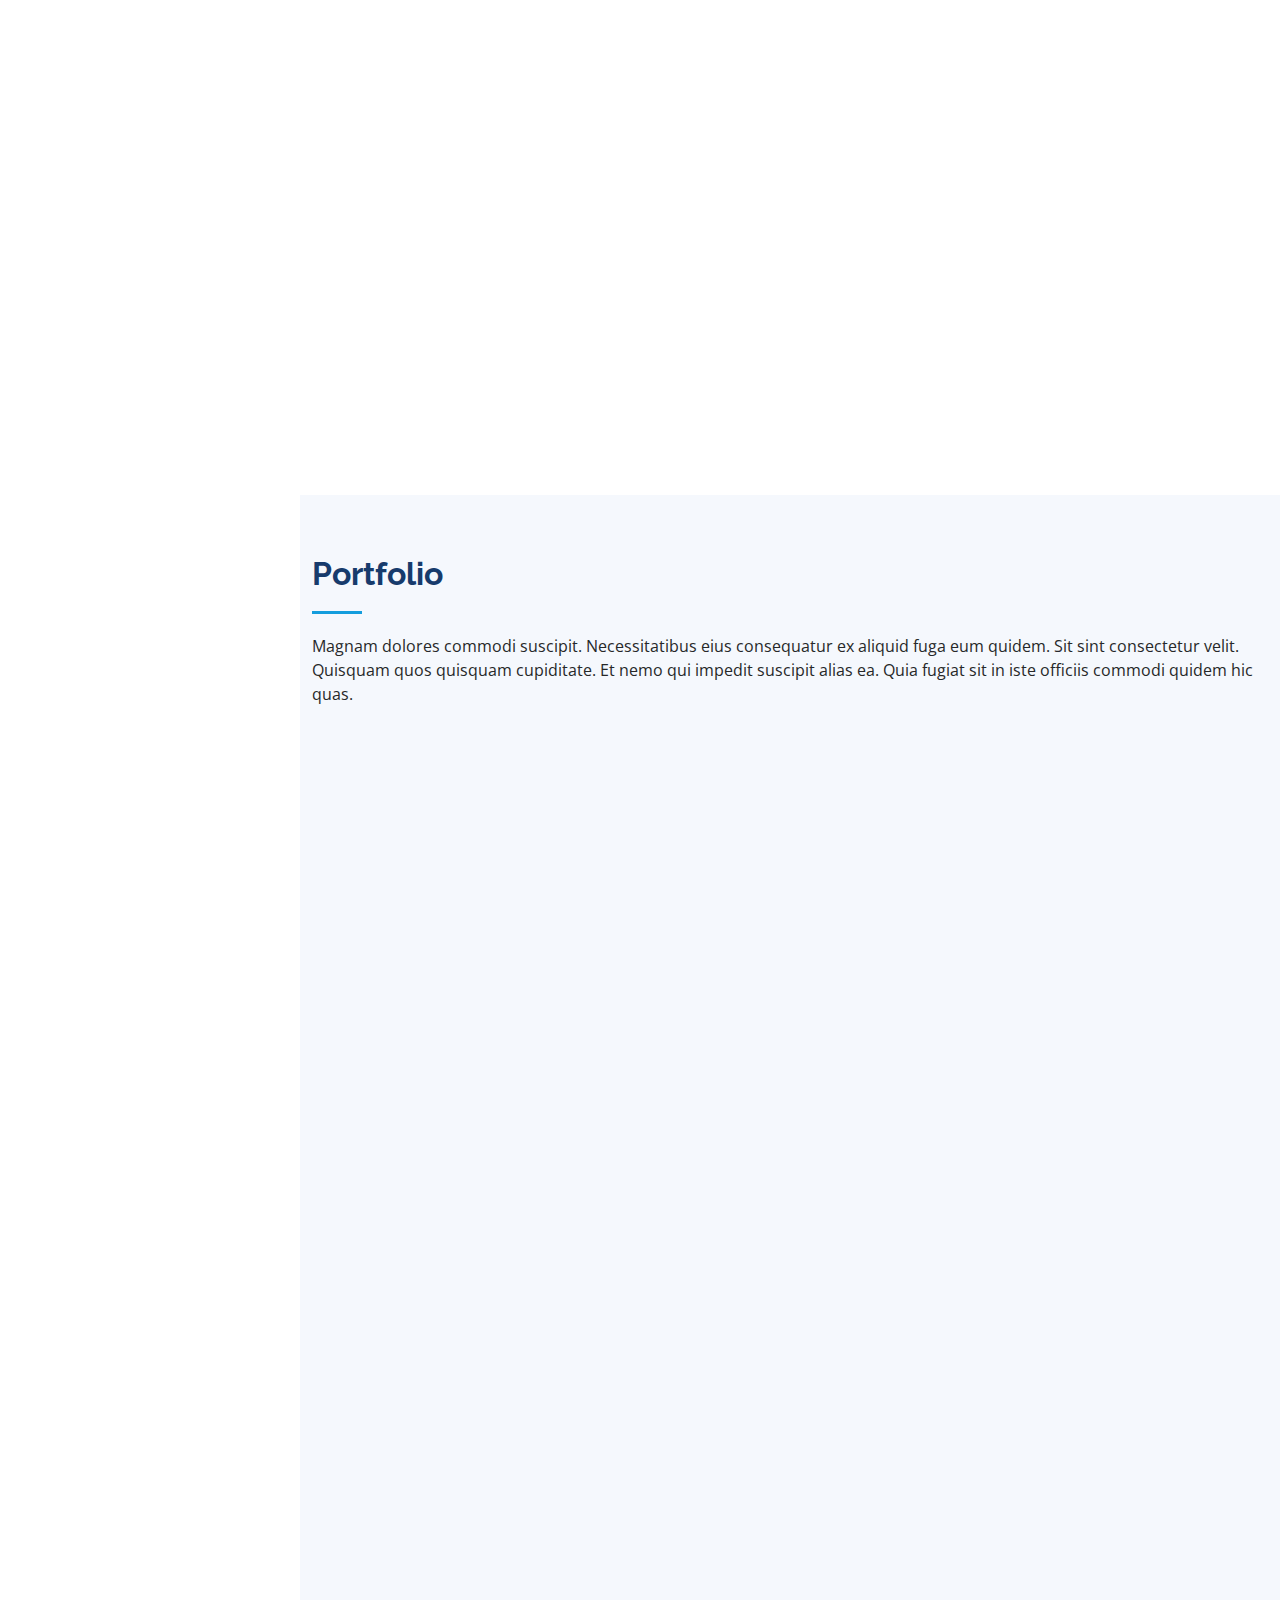
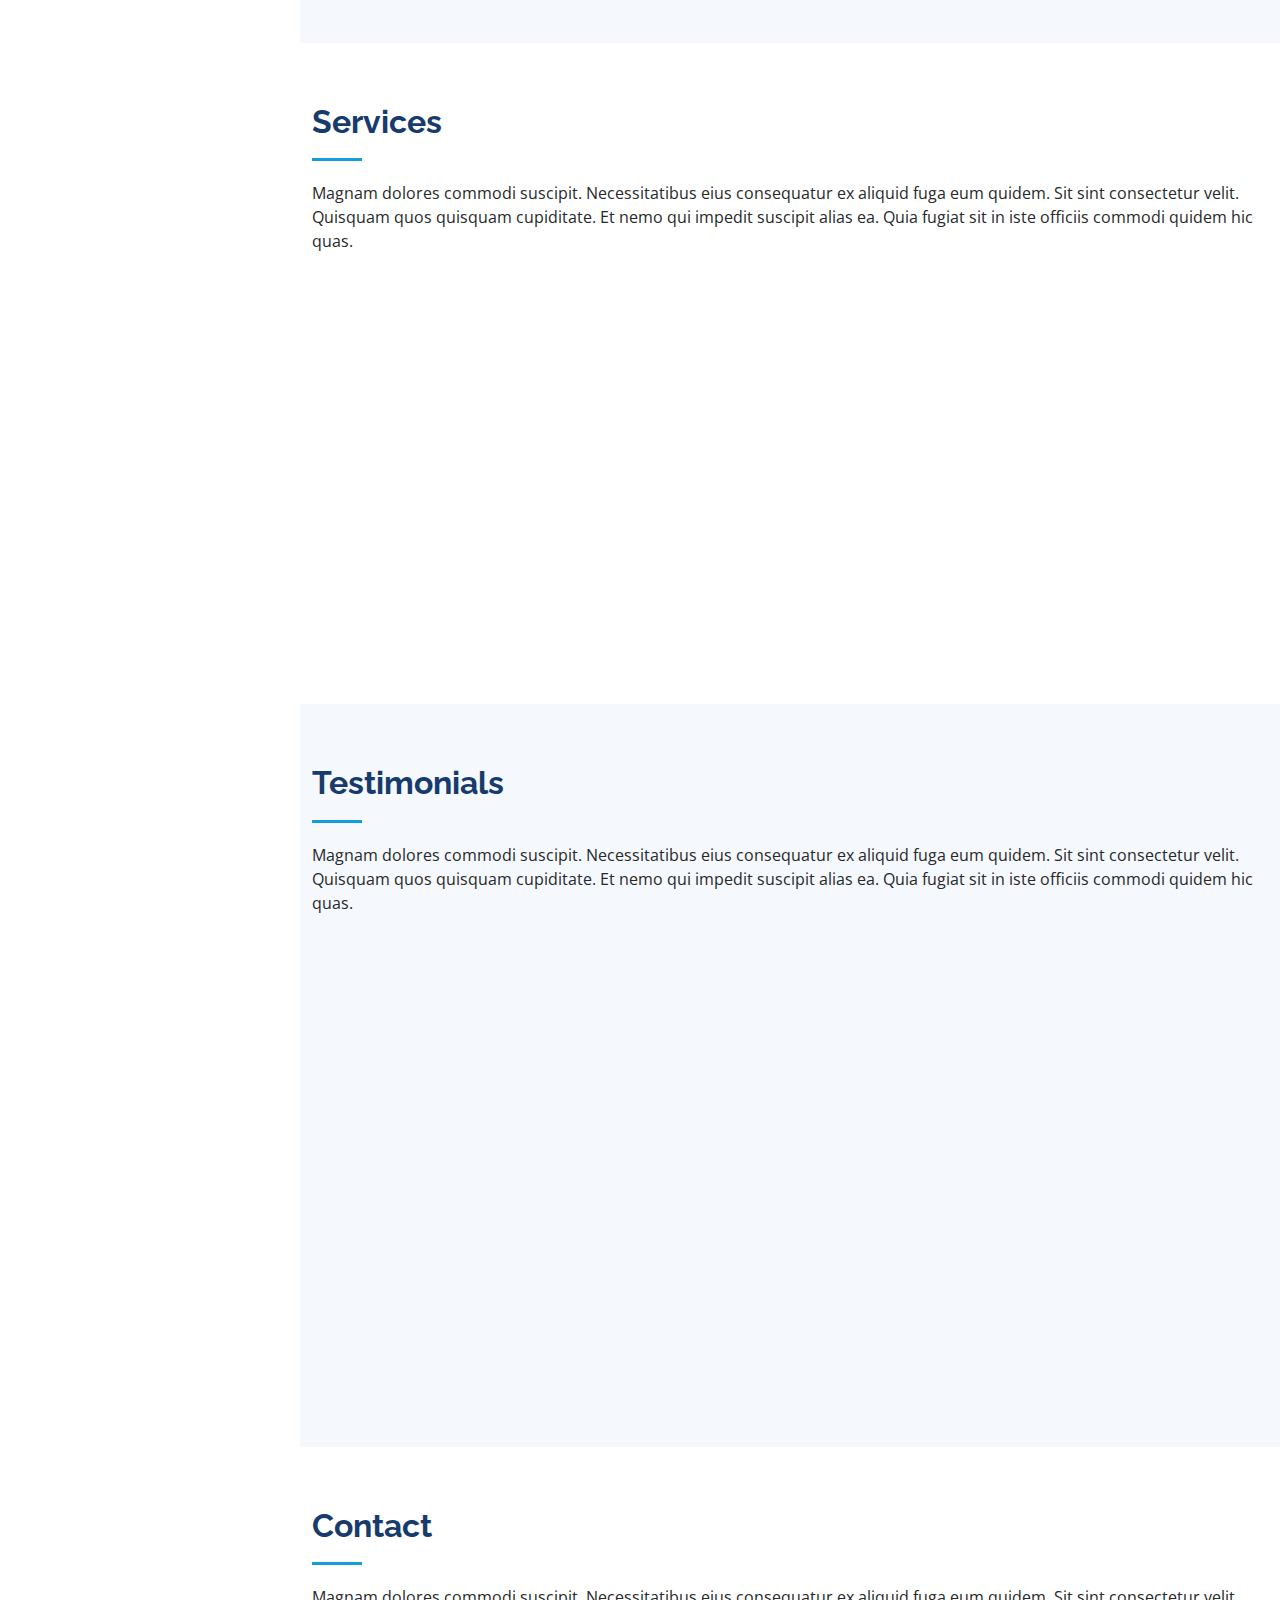
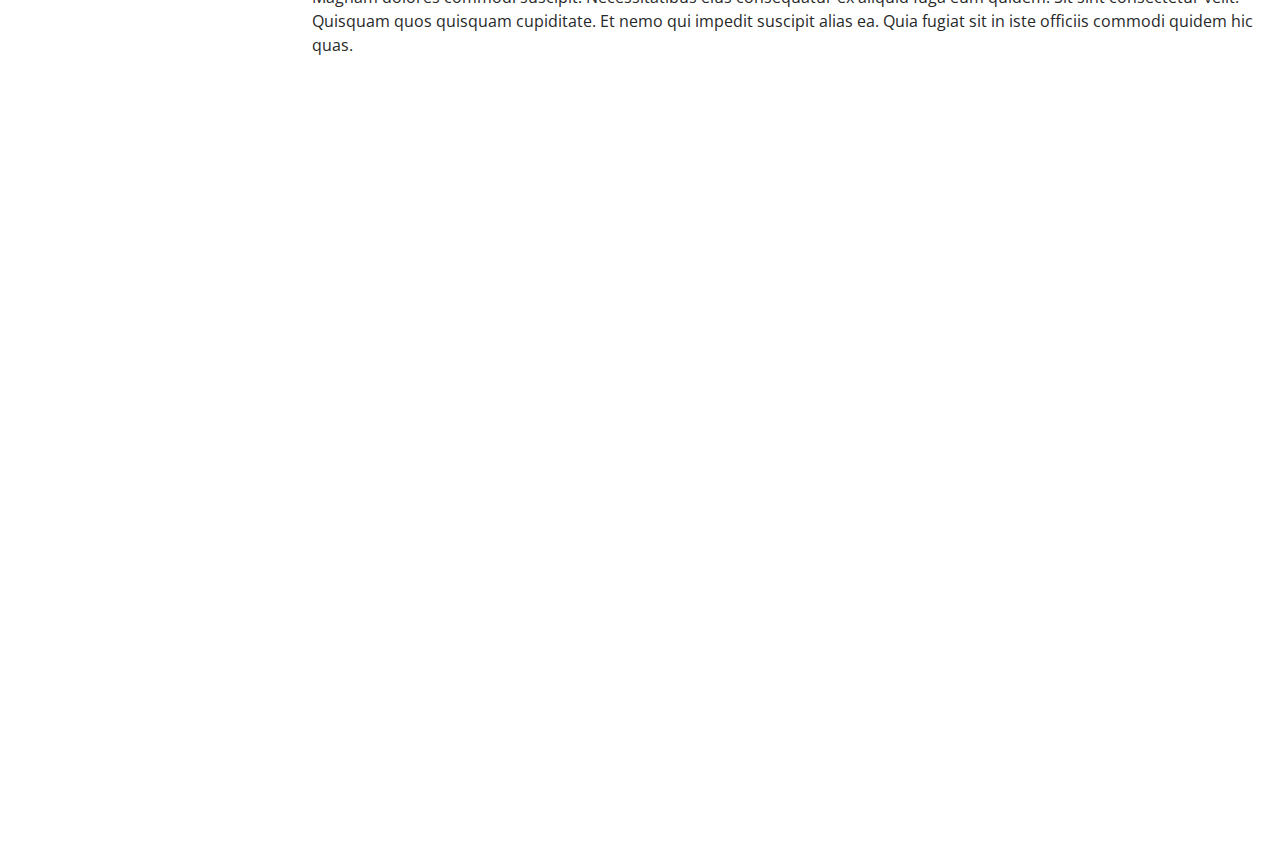
<file: main.html>
<!DOCTYPE html>
<html lang="en">
  <head>
    <meta charset="utf-8" />
    <meta content="width=device-width, initial-scale=1.0" name="viewport" />

    <title>iPortfolio Bootstrap Template - Index</title>
    <meta content="" name="description" />
    <meta content="" name="keywords" />

    <!-- Favicons -->
    <link href="assets/img/favicon.png" rel="icon" />
    <link href="assets/img/apple-touch-icon.png" rel="apple-touch-icon" />

    <!-- Google Fonts -->
    <link
      href="https://fonts.googleapis.com/css?family=Open+Sans:300,300i,400,400i,600,600i,700,700i|Raleway:300,300i,400,400i,500,500i,600,600i,700,700i|Poppins:300,300i,400,400i,500,500i,600,600i,700,700i"
      rel="stylesheet"
    />

    <!-- Vendor CSS Files -->
    <link href="assets/vendor/aos/aos.css" rel="stylesheet" />
    <link
      href="assets/vendor/bootstrap/css/bootstrap.min.css"
      rel="stylesheet"
    />
    <link
      href="assets/vendor/bootstrap-icons/bootstrap-icons.css"
      rel="stylesheet"
    />
    <link href="assets/vendor/boxicons/css/boxicons.min.css" rel="stylesheet" />
    <link
      href="assets/vendor/glightbox/css/glightbox.min.css"
      rel="stylesheet"
    />
    <link href="assets/vendor/swiper/swiper-bundle.min.css" rel="stylesheet" />

    <!-- Template Main CSS File -->
    <link href="assets/css/style.css" rel="stylesheet" />

    <!-- =======================================================
  * Template Name: iPortfolio - v3.10.0
  * Template URL: https://bootstrapmade.com/iportfolio-bootstrap-portfolio-websites-template/
  * Author: BootstrapMade.com
  * License: https://bootstrapmade.com/license/
  ======================================================== -->
  </head>

  <body>
    <!-- ======= Mobile nav toggle button ======= -->
    <i class="bi bi-list mobile-nav-toggle d-xl-none"></i>

    <!-- ======= Header ======= -->
    <header id="header">
      <div class="d-flex flex-column">
        <div class="profile">
          <img
            src="assets/img/profile-img.jpg"
            alt=""
            class="img-fluid rounded-circle"
          />
          <h1 class="text-light"><a href="index.html">Alex Smith</a></h1>
          <div class="social-links mt-3 text-center">
            <a href="#" class="twitter"><i class="bx bxl-twitter"></i></a>
            <a href="#" class="facebook"><i class="bx bxl-facebook"></i></a>
            <a href="#" class="instagram"><i class="bx bxl-instagram"></i></a>
            <a href="#" class="google-plus"><i class="bx bxl-skype"></i></a>
            <a href="#" class="linkedin"><i class="bx bxl-linkedin"></i></a>
          </div>
        </div>

        <nav id="navbar" class="nav-menu navbar">
          <ul>
            <li>
              <a href="#hero" class="nav-link scrollto active"
                ><i class="bx bx-home"></i> <span>Home</span></a
              >
            </li>
            <li>
              <a href="#about" class="nav-link scrollto"
                ><i class="bx bx-user"></i> <span>About</span></a
              >
            </li>
            <li>
              <a href="#resume" class="nav-link scrollto"
                ><i class="bx bx-file-blank"></i> <span>Resume</span></a
              >
            </li>
            <li>
              <a href="#portfolio" class="nav-link scrollto"
                ><i class="bx bx-book-content"></i> <span>Portfolio</span></a
              >
            </li>
            <li>
              <a href="#services" class="nav-link scrollto"
                ><i class="bx bx-server"></i> <span>Services</span></a
              >
            </li>
            <li>
              <a href="#contact" class="nav-link scrollto"
                ><i class="bx bx-envelope"></i> <span>Contact</span></a
              >
            </li>
          </ul>
        </nav>
        <!-- .nav-menu -->
      </div>
    </header>
    <!-- End Header -->

    <!-- ======= Hero Section ======= -->
    <section
      id="hero"
      class="d-flex flex-column justify-content-center align-items-center"
    >
      <div class="hero-container" data-aos="fade-in">
        <h1>Alex Smith</h1>
        <p>
          I'm
          <span
            class="typed"
            data-typed-items="Designer, Developer, Freelancer, Photographer"
          ></span>
        </p>
      </div>
    </section>
    <!-- End Hero -->

    <main id="main">
      <!-- ======= About Section ======= -->
      <section id="about" class="about">
        <div class="container">
          <div class="section-title">
            <h2>About</h2>
            <p>
              Magnam dolores commodi suscipit. Necessitatibus eius consequatur
              ex aliquid fuga eum quidem. Sit sint consectetur velit. Quisquam
              quos quisquam cupiditate. Et nemo qui impedit suscipit alias ea.
              Quia fugiat sit in iste officiis commodi quidem hic quas.
            </p>
          </div>

          <div class="row">
            <div class="col-lg-4" data-aos="fade-right">
              <img src="assets/img/profile-img.jpg" class="img-fluid" alt="" />
            </div>
            <div class="col-lg-8 pt-4 pt-lg-0 content" data-aos="fade-left">
              <h3>UI/UX Designer &amp; Web Developer.</h3>
              <p class="fst-italic">
                Lorem ipsum dolor sit amet, consectetur adipiscing elit, sed do
                eiusmod tempor incididunt ut labore et dolore magna aliqua.
              </p>
              <div class="row">
                <div class="col-lg-6">
                  <ul>
                    <li>
                      <i class="bi bi-chevron-right"></i>
                      <strong>Birthday:</strong> <span>1 May 1995</span>
                    </li>
                    <li>
                      <i class="bi bi-chevron-right"></i>
                      <strong>Website:</strong> <span>www.example.com</span>
                    </li>
                    <li>
                      <i class="bi bi-chevron-right"></i>
                      <strong>Phone:</strong> <span>+123 456 7890</span>
                    </li>
                    <li>
                      <i class="bi bi-chevron-right"></i>
                      <strong>City:</strong> <span>New York, USA</span>
                    </li>
                  </ul>
                </div>
                <div class="col-lg-6">
                  <ul>
                    <li>
                      <i class="bi bi-chevron-right"></i> <strong>Age:</strong>
                      <span>30</span>
                    </li>
                    <li>
                      <i class="bi bi-chevron-right"></i>
                      <strong>Degree:</strong> <span>Master</span>
                    </li>
                    <li>
                      <i class="bi bi-chevron-right"></i>
                      <strong>PhEmailone:</strong>
                      <span>email@example.com</span>
                    </li>
                    <li>
                      <i class="bi bi-chevron-right"></i>
                      <strong>Freelance:</strong> <span>Available</span>
                    </li>
                  </ul>
                </div>
              </div>
              <p>
                Officiis eligendi itaque labore et dolorum mollitia officiis
                optio vero. Quisquam sunt adipisci omnis et ut. Nulla
                accusantium dolor incidunt officia tempore. Et eius omnis.
                Cupiditate ut dicta maxime officiis quidem quia. Sed et
                consectetur qui quia repellendus itaque neque. Aliquid amet
                quidem ut quaerat cupiditate. Ab et eum qui repellendus omnis
                culpa magni laudantium dolores.
              </p>
            </div>
          </div>
        </div>
      </section>
      <!-- End About Section -->

      <!-- ======= Facts Section ======= -->
      <section id="facts" class="facts">
        <div class="container">
          <div class="section-title">
            <h2>Facts</h2>
            <p>
              Magnam dolores commodi suscipit. Necessitatibus eius consequatur
              ex aliquid fuga eum quidem. Sit sint consectetur velit. Quisquam
              quos quisquam cupiditate. Et nemo qui impedit suscipit alias ea.
              Quia fugiat sit in iste officiis commodi quidem hic quas.
            </p>
          </div>

          <div class="row no-gutters">
            <div
              class="col-lg-3 col-md-6 d-md-flex align-items-md-stretch"
              data-aos="fade-up"
            >
              <div class="count-box">
                <i class="bi bi-emoji-smile"></i>
                <span
                  data-purecounter-start="0"
                  data-purecounter-end="232"
                  data-purecounter-duration="1"
                  class="purecounter"
                ></span>
                <p><strong>Happy Clients</strong> consequuntur quae</p>
              </div>
            </div>

            <div
              class="col-lg-3 col-md-6 d-md-flex align-items-md-stretch"
              data-aos="fade-up"
              data-aos-delay="100"
            >
              <div class="count-box">
                <i class="bi bi-journal-richtext"></i>
                <span
                  data-purecounter-start="0"
                  data-purecounter-end="521"
                  data-purecounter-duration="1"
                  class="purecounter"
                ></span>
                <p><strong>Projects</strong> adipisci atque cum quia aut</p>
              </div>
            </div>

            <div
              class="col-lg-3 col-md-6 d-md-flex align-items-md-stretch"
              data-aos="fade-up"
              data-aos-delay="200"
            >
              <div class="count-box">
                <i class="bi bi-headset"></i>
                <span
                  data-purecounter-start="0"
                  data-purecounter-end="1453"
                  data-purecounter-duration="1"
                  class="purecounter"
                ></span>
                <p><strong>Hours Of Support</strong> aut commodi quaerat</p>
              </div>
            </div>

            <div
              class="col-lg-3 col-md-6 d-md-flex align-items-md-stretch"
              data-aos="fade-up"
              data-aos-delay="300"
            >
              <div class="count-box">
                <i class="bi bi-people"></i>
                <span
                  data-purecounter-start="0"
                  data-purecounter-end="32"
                  data-purecounter-duration="1"
                  class="purecounter"
                ></span>
                <p><strong>Hard Workers</strong> rerum asperiores dolor</p>
              </div>
            </div>
          </div>
        </div>
      </section>
      <!-- End Facts Section -->

      <!-- ======= Skills Section ======= -->
      <section id="skills" class="skills section-bg">
        <div class="container">
          <div class="section-title">
            <h2>Skills</h2>
            <p>
              Magnam dolores commodi suscipit. Necessitatibus eius consequatur
              ex aliquid fuga eum quidem. Sit sint consectetur velit. Quisquam
              quos quisquam cupiditate. Et nemo qui impedit suscipit alias ea.
              Quia fugiat sit in iste officiis commodi quidem hic quas.
            </p>
          </div>

          <div class="row skills-content">
            <div class="col-lg-6" data-aos="fade-up">
              <div class="progress">
                <span class="skill">HTML <i class="val">100%</i></span
                >z
                <div class="progress-bar-wrap">
                  <div
                    class="progress-bar"
                    role="progressbar"
                    aria-valuenow="100"
                    aria-valuemin="0"
                    aria-valuemax="100"
                  ></div>
                </div>
              </div>

              <div class="progress">
                <span class="skill">CSS <i class="val">90%</i></span>
                <div class="progress-bar-wrap">
                  <div
                    class="progress-bar"
                    role="progressbar"
                    aria-valuenow="90"
                    aria-valuemin="0"
                    aria-valuemax="100"
                  ></div>
                </div>
              </div>

              <div class="progress">
                <span class="skill">JavaScript <i class="val">75%</i></span>
                <div class="progress-bar-wrap">
                  <div
                    class="progress-bar"
                    role="progressbar"
                    aria-valuenow="75"
                    aria-valuemin="0"
                    aria-valuemax="100"
                  ></div>
                </div>
              </div>
            </div>

            <div class="col-lg-6" data-aos="fade-up" data-aos-delay="100">
              <div class="progress">
                <span class="skill">PHP <i class="val">80%</i></span>
                <div class="progress-bar-wrap">
                  <div
                    class="progress-bar"
                    role="progressbar"
                    aria-valuenow="80"
                    aria-valuemin="0"
                    aria-valuemax="100"
                  ></div>
                </div>
              </div>

              <div class="progress">
                <span class="skill">WordPress/CMS <i class="val">90%</i></span>
                <div class="progress-bar-wrap">
                  <div
                    class="progress-bar"
                    role="progressbar"
                    aria-valuenow="90"
                    aria-valuemin="0"
                    aria-valuemax="100"
                  ></div>
                </div>
              </div>

              <div class="progress">
                <span class="skill">Photoshop <i class="val">55%</i></span>
                <div class="progress-bar-wrap">
                  <div
                    class="progress-bar"
                    role="progressbar"
                    aria-valuenow="55"
                    aria-valuemin="0"
                    aria-valuemax="100"
                  ></div>
                </div>
              </div>
            </div>
          </div>
        </div>
      </section>
      <!-- End Skills Section -->

      <!-- ======= Resume Section ======= -->
      <section id="resume" class="resume">
        <div class="container">
          <div class="section-title">
            <h2>Resume</h2>
            <p>
              Magnam dolores commodi suscipit. Necessitatibus eius consequatur
              ex aliquid fuga eum quidem. Sit sint consectetur velit. Quisquam
              quos quisquam cupiditate. Et nemo qui impedit suscipit alias ea.
              Quia fugiat sit in iste officiis commodi quidem hic quas.
            </p>
          </div>

          <div class="row">
            <div class="col-lg-6" data-aos="fade-up">
              <h3 class="resume-title">Sumary</h3>
              <div class="resume-item pb-0">
                <h4>Alex Smith</h4>
                <p>
                  <em
                    >Innovative and deadline-driven Graphic Designer with 3+
                    years of experience designing and developing user-centered
                    digital/print marketing material from initial concept to
                    final, polished deliverable.</em
                  >
                </p>
                <ul>
                  <li>Portland par 127,Orlando, FL</li>
                  <li>(123) 456-7891</li>
                  <li>alice.barkley@example.com</li>
                </ul>
              </div>

              <h3 class="resume-title">Education</h3>
              <div class="resume-item">
                <h4>Master of Fine Arts &amp; Graphic Design</h4>
                <h5>2015 - 2016</h5>
                <p><em>Rochester Institute of Technology, Rochester, NY</em></p>
                <p>
                  Qui deserunt veniam. Et sed aliquam labore tempore sed
                  quisquam iusto autem sit. Ea vero voluptatum qui ut
                  dignissimos deleniti nerada porti sand markend
                </p>
              </div>
              <div class="resume-item">
                <h4>Bachelor of Fine Arts &amp; Graphic Design</h4>
                <h5>2010 - 2014</h5>
                <p><em>Rochester Institute of Technology, Rochester, NY</em></p>
                <p>
                  Quia nobis sequi est occaecati aut. Repudiandae et iusto quae
                  reiciendis et quis Eius vel ratione eius unde vitae rerum
                  voluptates asperiores voluptatem Earum molestiae consequatur
                  neque etlon sader mart dila
                </p>
              </div>
            </div>
            <div class="col-lg-6" data-aos="fade-up" data-aos-delay="100">
              <h3 class="resume-title">Professional Experience</h3>
              <div class="resume-item">
                <h4>Senior graphic design specialist</h4>
                <h5>2019 - Present</h5>
                <p><em>Experion, New York, NY </em></p>
                <ul>
                  <li>
                    Lead in the design, development, and implementation of the
                    graphic, layout, and production communication materials
                  </li>
                  <li>
                    Delegate tasks to the 7 members of the design team and
                    provide counsel on all aspects of the project.
                  </li>
                  <li>
                    Supervise the assessment of all graphic materials in order
                    to ensure quality and accuracy of the design
                  </li>
                  <li>
                    Oversee the efficient use of production project budgets
                    ranging from $2,000 - $25,000
                  </li>
                </ul>
              </div>
              <div class="resume-item">
                <h4>Graphic design specialist</h4>
                <h5>2017 - 2018</h5>
                <p><em>Stepping Stone Advertising, New York, NY</em></p>
                <ul>
                  <li>
                    Developed numerous marketing programs (logos,
                    brochures,infographics, presentations, and advertisements).
                  </li>
                  <li>
                    Managed up to 5 projects or tasks at a given time while
                    under pressure
                  </li>
                  <li>
                    Recommended and consulted with clients on the most
                    appropriate graphic design
                  </li>
                  <li>
                    Created 4+ design presentations and proposals a month for
                    clients and account managers
                  </li>
                </ul>
              </div>
            </div>
          </div>
        </div>
      </section>
      <!-- End Resume Section -->

      <!-- ======= Portfolio Section ======= -->
      <section id="portfolio" class="portfolio section-bg">
        <div class="container">
          <div class="section-title">
            <h2>Portfolio</h2>
            <p>
              Magnam dolores commodi suscipit. Necessitatibus eius consequatur
              ex aliquid fuga eum quidem. Sit sint consectetur velit. Quisquam
              quos quisquam cupiditate. Et nemo qui impedit suscipit alias ea.
              Quia fugiat sit in iste officiis commodi quidem hic quas.
            </p>
          </div>

          <div class="row" data-aos="fade-up">
            <div class="col-lg-12 d-flex justify-content-center">
              <ul id="portfolio-flters">
                <li data-filter="*" class="filter-active">All</li>
                <li data-filter=".filter-app">App</li>
                <li data-filter=".filter-card">Card</li>
                <li data-filter=".filter-web">Web</li>
              </ul>
            </div>
          </div>

          <div
            class="row portfolio-container"
            data-aos="fade-up"
            data-aos-delay="100"
          >
            <div class="col-lg-4 col-md-6 portfolio-item filter-app">
              <div class="portfolio-wrap">
                <img
                  src="assets/img/portfolio/portfolio-1.jpg"
                  class="img-fluid"
                  alt=""
                />
                <div class="portfolio-links">
                  <a
                    href="assets/img/portfolio/portfolio-1.jpg"
                    data-gallery="portfolioGallery"
                    class="portfolio-lightbox"
                    title="App 1"
                    ><i class="bx bx-plus"></i
                  ></a>
                  <a href="portfolio-details.html" title="More Details"
                    ><i class="bx bx-link"></i
                  ></a>
                </div>
              </div>
            </div>

            <div class="col-lg-4 col-md-6 portfolio-item filter-web">
              <div class="portfolio-wrap">
                <img
                  src="assets/img/portfolio/portfolio-2.jpg"
                  class="img-fluid"
                  alt=""
                />
                <div class="portfolio-links">
                  <a
                    href="assets/img/portfolio/portfolio-2.jpg"
                    data-gallery="portfolioGallery"
                    class="portfolio-lightbox"
                    title="Web 3"
                    ><i class="bx bx-plus"></i
                  ></a>
                  <a href="portfolio-details.html" title="More Details"
                    ><i class="bx bx-link"></i
                  ></a>
                </div>
              </div>
            </div>

            <div class="col-lg-4 col-md-6 portfolio-item filter-app">
              <div class="portfolio-wrap">
                <img
                  src="assets/img/portfolio/portfolio-3.jpg"
                  class="img-fluid"
                  alt=""
                />
                <div class="portfolio-links">
                  <a
                    href="assets/img/portfolio/portfolio-3.jpg"
                    data-gallery="portfolioGallery"
                    class="portfolio-lightbox"
                    title="App 2"
                    ><i class="bx bx-plus"></i
                  ></a>
                  <a href="portfolio-details.html" title="More Details"
                    ><i class="bx bx-link"></i
                  ></a>
                </div>
              </div>
            </div>

            <div class="col-lg-4 col-md-6 portfolio-item filter-card">
              <div class="portfolio-wrap">
                <img
                  src="assets/img/portfolio/portfolio-4.jpg"
                  class="img-fluid"
                  alt=""
                />
                <div class="portfolio-links">
                  <a
                    href="assets/img/portfolio/portfolio-4.jpg"
                    data-gallery="portfolioGallery"
                    class="portfolio-lightbox"
                    title="Card 2"
                    ><i class="bx bx-plus"></i
                  ></a>
                  <a href="portfolio-details.html" title="More Details"
                    ><i class="bx bx-link"></i
                  ></a>
                </div>
              </div>
            </div>

            <div class="col-lg-4 col-md-6 portfolio-item filter-web">
              <div class="portfolio-wrap">
                <img
                  src="assets/img/portfolio/portfolio-5.jpg"
                  class="img-fluid"
                  alt=""
                />
                <div class="portfolio-links">
                  <a
                    href="assets/img/portfolio/portfolio-5.jpg"
                    data-gallery="portfolioGallery"
                    class="portfolio-lightbox"
                    title="Web 2"
                    ><i class="bx bx-plus"></i
                  ></a>
                  <a href="portfolio-details.html" title="More Details"
                    ><i class="bx bx-link"></i
                  ></a>
                </div>
              </div>
            </div>

            <div class="col-lg-4 col-md-6 portfolio-item filter-app">
              <div class="portfolio-wrap">
                <img
                  src="assets/img/portfolio/portfolio-6.jpg"
                  class="img-fluid"
                  alt=""
                />
                <div class="portfolio-links">
                  <a
                    href="assets/img/portfolio/portfolio-6.jpg"
                    data-gallery="portfolioGallery"
                    class="portfolio-lightbox"
                    title="App 3"
                    ><i class="bx bx-plus"></i
                  ></a>
                  <a href="portfolio-details.html" title="More Details"
                    ><i class="bx bx-link"></i
                  ></a>
                </div>
              </div>
            </div>

            <div class="col-lg-4 col-md-6 portfolio-item filter-card">
              <div class="portfolio-wrap">
                <img
                  src="assets/img/portfolio/portfolio-7.jpg"
                  class="img-fluid"
                  alt=""
                />
                <div class="portfolio-links">
                  <a
                    href="assets/img/portfolio/portfolio-7.jpg"
                    data-gallery="portfolioGallery"
                    class="portfolio-lightbox"
                    title="Card 1"
                    ><i class="bx bx-plus"></i
                  ></a>
                  <a href="portfolio-details.html" title="More Details"
                    ><i class="bx bx-link"></i
                  ></a>
                </div>
              </div>
            </div>

            <div class="col-lg-4 col-md-6 portfolio-item filter-card">
              <div class="portfolio-wrap">
                <img
                  src="assets/img/portfolio/portfolio-8.jpg"
                  class="img-fluid"
                  alt=""
                />
                <div class="portfolio-links">
                  <a
                    href="assets/img/portfolio/portfolio-8.jpg"
                    data-gallery="portfolioGallery"
                    class="portfolio-lightbox"
                    title="Card 3"
                    ><i class="bx bx-plus"></i
                  ></a>
                  <a href="portfolio-details.html" title="More Details"
                    ><i class="bx bx-link"></i
                  ></a>
                </div>
              </div>
            </div>

            <div class="col-lg-4 col-md-6 portfolio-item filter-web">
              <div class="portfolio-wrap">
                <img
                  src="assets/img/portfolio/portfolio-9.jpg"
                  class="img-fluid"
                  alt=""
                />
                <div class="portfolio-links">
                  <a
                    href="assets/img/portfolio/portfolio-9.jpg"
                    data-gallery="portfolioGallery"
                    class="portfolio-lightbox"
                    title="Web 3"
                    ><i class="bx bx-plus"></i
                  ></a>
                  <a href="portfolio-details.html" title="More Details"
                    ><i class="bx bx-link"></i
                  ></a>
                </div>
              </div>
            </div>
          </div>
        </div>
      </section>
      <!-- End Portfolio Section -->

      <!-- ======= Services Section ======= -->
      <section id="services" class="services">
        <div class="container">
          <div class="section-title">
            <h2>Services</h2>
            <p>
              Magnam dolores commodi suscipit. Necessitatibus eius consequatur
              ex aliquid fuga eum quidem. Sit sint consectetur velit. Quisquam
              quos quisquam cupiditate. Et nemo qui impedit suscipit alias ea.
              Quia fugiat sit in iste officiis commodi quidem hic quas.
            </p>
          </div>

          <div class="row">
            <div class="col-lg-4 col-md-6 icon-box" data-aos="fade-up">
              <div class="icon"><i class="bi bi-briefcase"></i></div>
              <h4 class="title"><a href="">Lorem Ipsum</a></h4>
              <p class="description">
                Voluptatum deleniti atque corrupti quos dolores et quas
                molestias excepturi sint occaecati cupiditate non provident
              </p>
            </div>
            <div
              class="col-lg-4 col-md-6 icon-box"
              data-aos="fade-up"
              data-aos-delay="100"
            >
              <div class="icon"><i class="bi bi-card-checklist"></i></div>
              <h4 class="title"><a href="">Dolor Sitema</a></h4>
              <p class="description">
                Minim veniam, quis nostrud exercitation ullamco laboris nisi ut
                aliquip ex ea commodo consequat tarad limino ata
              </p>
            </div>
            <div
              class="col-lg-4 col-md-6 icon-box"
              data-aos="fade-up"
              data-aos-delay="200"
            >
              <div class="icon"><i class="bi bi-bar-chart"></i></div>
              <h4 class="title"><a href="">Sed ut perspiciatis</a></h4>
              <p class="description">
                Duis aute irure dolor in reprehenderit in voluptate velit esse
                cillum dolore eu fugiat nulla pariatur
              </p>
            </div>
            <div
              class="col-lg-4 col-md-6 icon-box"
              data-aos="fade-up"
              data-aos-delay="300"
            >
              <div class="icon"><i class="bi bi-binoculars"></i></div>
              <h4 class="title"><a href="">Magni Dolores</a></h4>
              <p class="description">
                Excepteur sint occaecat cupidatat non proident, sunt in culpa
                qui officia deserunt mollit anim id est laborum
              </p>
            </div>
            <div
              class="col-lg-4 col-md-6 icon-box"
              data-aos="fade-up"
              data-aos-delay="400"
            >
              <div class="icon"><i class="bi bi-brightness-high"></i></div>
              <h4 class="title"><a href="">Nemo Enim</a></h4>
              <p class="description">
                At vero eos et accusamus et iusto odio dignissimos ducimus qui
                blanditiis praesentium voluptatum deleniti atque
              </p>
            </div>
            <div
              class="col-lg-4 col-md-6 icon-box"
              data-aos="fade-up"
              data-aos-delay="500"
            >
              <div class="icon"><i class="bi bi-calendar4-week"></i></div>
              <h4 class="title"><a href="">Eiusmod Tempor</a></h4>
              <p class="description">
                Et harum quidem rerum facilis est et expedita distinctio. Nam
                libero tempore, cum soluta nobis est eligendi
              </p>
            </div>
          </div>
        </div>
      </section>
      <!-- End Services Section -->

      <!-- ======= Testimonials Section ======= -->
      <section id="testimonials" class="testimonials section-bg">
        <div class="container">
          <div class="section-title">
            <h2>Testimonials</h2>
            <p>
              Magnam dolores commodi suscipit. Necessitatibus eius consequatur
              ex aliquid fuga eum quidem. Sit sint consectetur velit. Quisquam
              quos quisquam cupiditate. Et nemo qui impedit suscipit alias ea.
              Quia fugiat sit in iste officiis commodi quidem hic quas.
            </p>
          </div>

          <div
            class="testimonials-slider swiper"
            data-aos="fade-up"
            data-aos-delay="100"
          >
            <div class="swiper-wrapper">
              <div class="swiper-slide">
                <div class="testimonial-item" data-aos="fade-up">
                  <p>
                    <i class="bx bxs-quote-alt-left quote-icon-left"></i>
                    Proin iaculis purus consequat sem cure digni ssim donec
                    porttitora entum suscipit rhoncus. Accusantium quam,
                    ultricies eget id, aliquam eget nibh et. Maecen aliquam,
                    risus at semper.
                    <i class="bx bxs-quote-alt-right quote-icon-right"></i>
                  </p>
                  <img
                    src="assets/img/testimonials/testimonials-1.jpg"
                    class="testimonial-img"
                    alt=""
                  />
                  <h3>Saul Goodman</h3>
                  <h4>Ceo &amp; Founder</h4>
                </div>
              </div>
              <!-- End testimonial item -->

              <div class="swiper-slide">
                <div
                  class="testimonial-item"
                  data-aos="fade-up"
                  data-aos-delay="100"
                >
                  <p>
                    <i class="bx bxs-quote-alt-left quote-icon-left"></i>
                    Export tempor illum tamen malis malis eram quae irure esse
                    labore quem cillum quid cillum eram malis quorum velit fore
                    eram velit sunt aliqua noster fugiat irure amet legam anim
                    culpa.
                    <i class="bx bxs-quote-alt-right quote-icon-right"></i>
                  </p>
                  <img
                    src="assets/img/testimonials/testimonials-2.jpg"
                    class="testimonial-img"
                    alt=""
                  />
                  <h3>Sara Wilsson</h3>
                  <h4>Designer</h4>
                </div>
              </div>
              <!-- End testimonial item -->

              <div class="swiper-slide">
                <div
                  class="testimonial-item"
                  data-aos="fade-up"
                  data-aos-delay="200"
                >
                  <p>
                    <i class="bx bxs-quote-alt-left quote-icon-left"></i>
                    Enim nisi quem export duis labore cillum quae magna enim
                    sint quorum nulla quem veniam duis minim tempor labore quem
                    eram duis noster aute amet eram fore quis sint minim.
                    <i class="bx bxs-quote-alt-right quote-icon-right"></i>
                  </p>
                  <img
                    src="assets/img/testimonials/testimonials-3.jpg"
                    class="testimonial-img"
                    alt=""
                  />
                  <h3>Jena Karlis</h3>
                  <h4>Store Owner</h4>
                </div>
              </div>
              <!-- End testimonial item -->

              <div class="swiper-slide">
                <div
                  class="testimonial-item"
                  data-aos="fade-up"
                  data-aos-delay="300"
                >
                  <p>
                    <i class="bx bxs-quote-alt-left quote-icon-left"></i>
                    Fugiat enim eram quae cillum dolore dolor amet nulla culpa
                    multos export minim fugiat minim velit minim dolor enim duis
                    veniam ipsum anim magna sunt elit fore quem dolore labore
                    illum veniam.
                    <i class="bx bxs-quote-alt-right quote-icon-right"></i>
                  </p>
                  <img
                    src="assets/img/testimonials/testimonials-4.jpg"
                    class="testimonial-img"
                    alt=""
                  />
                  <h3>Matt Brandon</h3>
                  <h4>Freelancer</h4>
                </div>
              </div>
              <!-- End testimonial item -->

              <div class="swiper-slide">
                <div
                  class="testimonial-item"
                  data-aos="fade-up"
                  data-aos-delay="400"
                >
                  <p>
                    <i class="bx bxs-quote-alt-left quote-icon-left"></i>
                    Quis quorum aliqua sint quem legam fore sunt eram irure
                    aliqua veniam tempor noster veniam enim culpa labore duis
                    sunt culpa nulla illum cillum fugiat legam esse veniam culpa
                    fore nisi cillum quid.
                    <i class="bx bxs-quote-alt-right quote-icon-right"></i>
                  </p>
                  <img
                    src="assets/img/testimonials/testimonials-5.jpg"
                    class="testimonial-img"
                    alt=""
                  />
                  <h3>John Larson</h3>
                  <h4>Entrepreneur</h4>
                </div>
              </div>
              <!-- End testimonial item -->
            </div>
            <div class="swiper-pagination"></div>
          </div>
        </div>
      </section>
      <!-- End Testimonials Section -->

      <!-- ======= Contact Section ======= -->
      <section id="contact" class="contact">
        <div class="container">
          <div class="section-title">
            <h2>Contact</h2>
            <p>
              Magnam dolores commodi suscipit. Necessitatibus eius consequatur
              ex aliquid fuga eum quidem. Sit sint consectetur velit. Quisquam
              quos quisquam cupiditate. Et nemo qui impedit suscipit alias ea.
              Quia fugiat sit in iste officiis commodi quidem hic quas.
            </p>
          </div>

          <div class="row" data-aos="fade-in">
            <div class="col-lg-5 d-flex align-items-stretch">
              <div class="info">
                <div class="address">
                  <i class="bi bi-geo-alt"></i>
                  <h4>Location:</h4>
                  <p>A108 Adam Street, New York, NY 535022</p>
                </div>

                <div class="email">
                  <i class="bi bi-envelope"></i>
                  <h4>Email:</h4>
                  <p>info@example.com</p>
                </div>

                <div class="phone">
                  <i class="bi bi-phone"></i>
                  <h4>Call:</h4>
                  <p>+1 5589 55488 55s</p>
                </div>

                <iframe
                  src="https://www.google.com/maps/embed?pb=!1m14!1m8!1m3!1d12097.433213460943!2d-74.0062269!3d40.7101282!3m2!1i1024!2i768!4f13.1!3m3!1m2!1s0x0%3A0xb89d1fe6bc499443!2sDowntown+Conference+Center!5e0!3m2!1smk!2sbg!4v1539943755621"
                  frameborder="0"
                  style="border: 0; width: 100%; height: 290px"
                  allowfullscreen
                ></iframe>
              </div>
            </div>

            <div class="col-lg-7 mt-5 mt-lg-0 d-flex align-items-stretch">
              <form
                action="forms/contact.php"
                method="post"
                role="form"
                class="php-email-form"
              >
                <div class="row">
                  <div class="form-group col-md-6">
                    <label for="name">Your Name</label>
                    <input
                      type="text"
                      name="name"
                      class="form-control"
                      id="name"
                      required
                    />
                  </div>
                  <div class="form-group col-md-6">
                    <label for="name">Your Email</label>
                    <input
                      type="email"
                      class="form-control"
                      name="email"
                      id="email"
                      required
                    />
                  </div>
                </div>
                <div class="form-group">
                  <label for="name">Subject</label>
                  <input
                    type="text"
                    class="form-control"
                    name="subject"
                    id="subject"
                    required
                  />
                </div>
                <div class="form-group">
                  <label for="name">Message</label>
                  <textarea
                    class="form-control"
                    name="message"
                    rows="10"
                    required
                  ></textarea>
                </div>
                <div class="my-3">
                  <div class="loading">Loading</div>
                  <div class="error-message"></div>
                  <div class="sent-message">
                    Your message has been sent. Thank you!
                  </div>
                </div>
                <div class="text-center">
                  <button type="submit">Send Message</button>
                </div>
              </form>
            </div>
          </div>
        </div>
      </section>
      <!-- End Contact Section -->
    </main>
    <!-- End #main -->

    <!-- ======= Footer ======= -->
    <footer id="footer">
      <div class="container">
        <div class="copyright">
          &copy; Copyright <strong><span>iPortfolio</span></strong>
        </div>
        <div class="credits">
          <!-- All the links in the footer should remain intact. -->
          <!-- You can delete the links only if you purchased the pro version. -->
          <!-- Licensing information: https://bootstrapmade.com/license/ -->
          <!-- Purchase the pro version with working PHP/AJAX contact form: https://bootstrapmade.com/iportfolio-bootstrap-portfolio-websites-template/ -->
          Designed by <a href="https://bootstrapmade.com/">BootstrapMade</a>
        </div>
      </div>
    </footer>
    <!-- End  Footer -->

    <a
      href="#"
      class="back-to-top d-flex align-items-center justify-content-center"
      ><i class="bi bi-arrow-up-short"></i
    ></a>

    <!-- Vendor JS Files -->
    <script src="assets/vendor/purecounter/purecounter_vanilla.js"></script>
    <script src="assets/vendor/aos/aos.js"></script>
    <script src="assets/vendor/bootstrap/js/bootstrap.bundle.min.js"></script>
    <script src="assets/vendor/glightbox/js/glightbox.min.js"></script>
    <script src="assets/vendor/isotope-layout/isotope.pkgd.min.js"></script>
    <script src="assets/vendor/swiper/swiper-bundle.min.js"></script>
    <script src="assets/vendor/typed.js/typed.min.js"></script>
    <script src="assets/vendor/waypoints/noframework.waypoints.js"></script>
    <script src="assets/vendor/php-email-form/validate.js"></script>

    <!-- Template Main JS File -->
    <script src="assets/js/main.js"></script>
  </body>
</html>
</file>
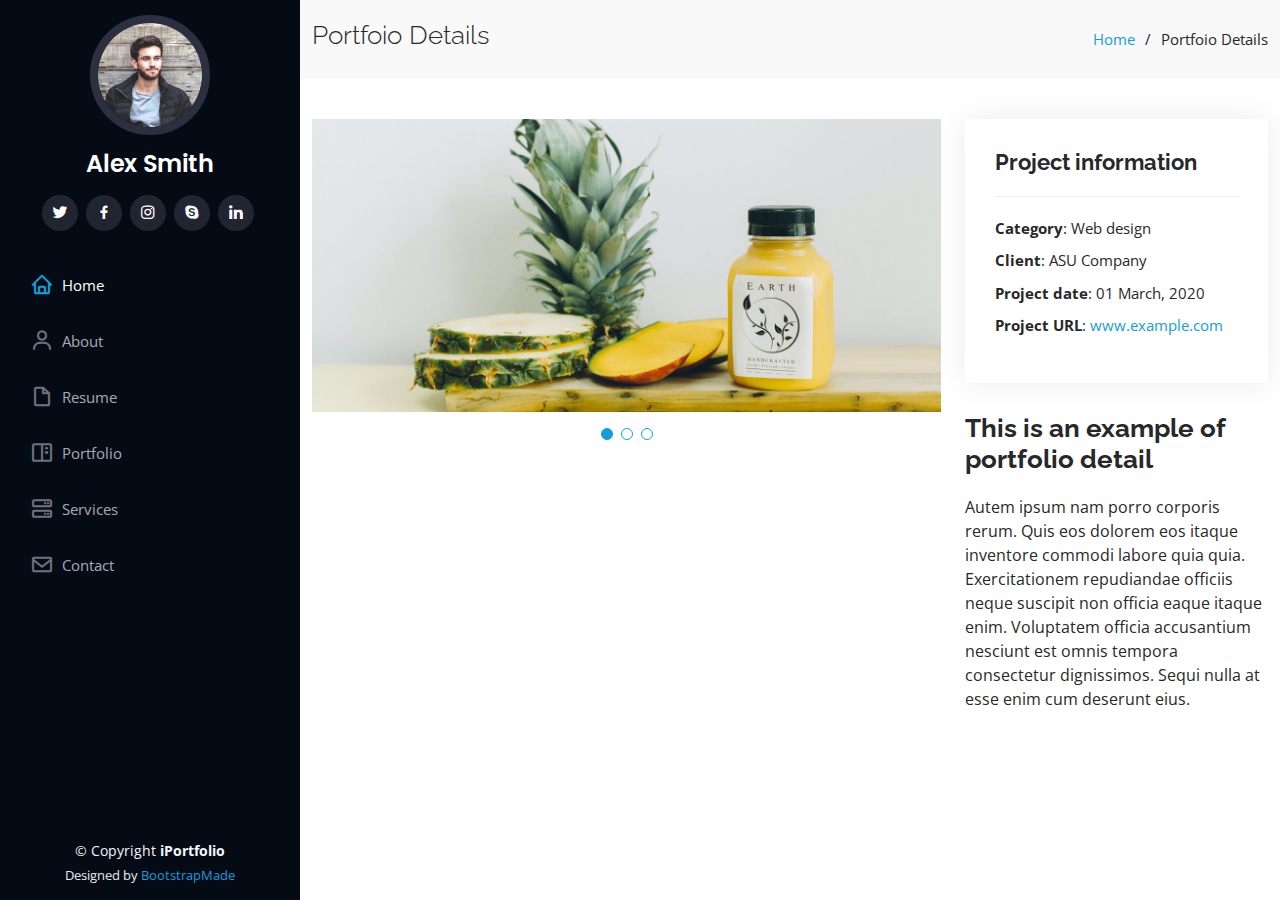
<file: portfolio-details.html>
<!DOCTYPE html>
<html lang="en">

<head>
  <meta charset="utf-8">
  <meta content="width=device-width, initial-scale=1.0" name="viewport">

  <title>Portfolio Details - iPortfolio Bootstrap Template</title>
  <meta content="" name="description">
  <meta content="" name="keywords">

  <!-- Favicons -->
  <link href="assets/img/favicon.png" rel="icon">
  <link href="assets/img/apple-touch-icon.png" rel="apple-touch-icon">

  <!-- Google Fonts -->
  <link href="https://fonts.googleapis.com/css?family=Open+Sans:300,300i,400,400i,600,600i,700,700i|Raleway:300,300i,400,400i,500,500i,600,600i,700,700i|Poppins:300,300i,400,400i,500,500i,600,600i,700,700i" rel="stylesheet">

  <!-- Vendor CSS Files -->
  <link href="assets/vendor/aos/aos.css" rel="stylesheet">
  <link href="assets/vendor/bootstrap/css/bootstrap.min.css" rel="stylesheet">
  <link href="assets/vendor/bootstrap-icons/bootstrap-icons.css" rel="stylesheet">
  <link href="assets/vendor/boxicons/css/boxicons.min.css" rel="stylesheet">
  <link href="assets/vendor/glightbox/css/glightbox.min.css" rel="stylesheet">
  <link href="assets/vendor/swiper/swiper-bundle.min.css" rel="stylesheet">

  <!-- Template Main CSS File -->
  <link href="assets/css/style.css" rel="stylesheet">

  <!-- =======================================================
  * Template Name: iPortfolio - v3.10.0
  * Template URL: https://bootstrapmade.com/iportfolio-bootstrap-portfolio-websites-template/
  * Author: BootstrapMade.com
  * License: https://bootstrapmade.com/license/
  ======================================================== -->
</head>

<body>

  <!-- ======= Mobile nav toggle button ======= -->
  <i class="bi bi-list mobile-nav-toggle d-xl-none"></i>

  <!-- ======= Header ======= -->
  <header id="header">
    <div class="d-flex flex-column">

      <div class="profile">
        <img src="assets/img/profile-img.jpg" alt="" class="img-fluid rounded-circle">
        <h1 class="text-light"><a href="index.html">Alex Smith</a></h1>
        <div class="social-links mt-3 text-center">
          <a href="#" class="twitter"><i class="bx bxl-twitter"></i></a>
          <a href="#" class="facebook"><i class="bx bxl-facebook"></i></a>
          <a href="#" class="instagram"><i class="bx bxl-instagram"></i></a>
          <a href="#" class="google-plus"><i class="bx bxl-skype"></i></a>
          <a href="#" class="linkedin"><i class="bx bxl-linkedin"></i></a>
        </div>
      </div>

      <nav id="navbar" class="nav-menu navbar">
        <ul>
          <li><a href="#hero" class="nav-link scrollto active"><i class="bx bx-home"></i> <span>Home</span></a></li>
          <li><a href="#about" class="nav-link scrollto"><i class="bx bx-user"></i> <span>About</span></a></li>
          <li><a href="#resume" class="nav-link scrollto"><i class="bx bx-file-blank"></i> <span>Resume</span></a></li>
          <li><a href="#portfolio" class="nav-link scrollto"><i class="bx bx-book-content"></i> <span>Portfolio</span></a></li>
          <li><a href="#services" class="nav-link scrollto"><i class="bx bx-server"></i> <span>Services</span></a></li>
          <li><a href="#contact" class="nav-link scrollto"><i class="bx bx-envelope"></i> <span>Contact</span></a></li>
        </ul>
      </nav><!-- .nav-menu -->
    </div>
  </header><!-- End Header -->

  <main id="main">

    <!-- ======= Breadcrumbs ======= -->
    <section id="breadcrumbs" class="breadcrumbs">
      <div class="container">

        <div class="d-flex justify-content-between align-items-center">
          <h2>Portfoio Details</h2>
          <ol>
            <li><a href="index.html">Home</a></li>
            <li>Portfoio Details</li>
          </ol>
        </div>

      </div>
    </section><!-- End Breadcrumbs -->

    <!-- ======= Portfolio Details Section ======= -->
    <section id="portfolio-details" class="portfolio-details">
      <div class="container">

        <div class="row gy-4">

          <div class="col-lg-8">
            <div class="portfolio-details-slider swiper">
              <div class="swiper-wrapper align-items-center">

                <div class="swiper-slide">
                  <img src="assets/img/portfolio/portfolio-details-1.jpg" alt="">
                </div>

                <div class="swiper-slide">
                  <img src="assets/img/portfolio/portfolio-details-2.jpg" alt="">
                </div>

                <div class="swiper-slide">
                  <img src="assets/img/portfolio/portfolio-details-3.jpg" alt="">
                </div>

              </div>
              <div class="swiper-pagination"></div>
            </div>
          </div>

          <div class="col-lg-4">
            <div class="portfolio-info">
              <h3>Project information</h3>
              <ul>
                <li><strong>Category</strong>: Web design</li>
                <li><strong>Client</strong>: ASU Company</li>
                <li><strong>Project date</strong>: 01 March, 2020</li>
                <li><strong>Project URL</strong>: <a href="#">www.example.com</a></li>
              </ul>
            </div>
            <div class="portfolio-description">
              <h2>This is an example of portfolio detail</h2>
              <p>
                Autem ipsum nam porro corporis rerum. Quis eos dolorem eos itaque inventore commodi labore quia quia. Exercitationem repudiandae officiis neque suscipit non officia eaque itaque enim. Voluptatem officia accusantium nesciunt est omnis tempora consectetur dignissimos. Sequi nulla at esse enim cum deserunt eius.
              </p>
            </div>
          </div>

        </div>

      </div>
    </section><!-- End Portfolio Details Section -->

  </main><!-- End #main -->

  <!-- ======= Footer ======= -->
  <footer id="footer">
    <div class="container">
      <div class="copyright">
        &copy; Copyright <strong><span>iPortfolio</span></strong>
      </div>
      <div class="credits">
        <!-- All the links in the footer should remain intact. -->
        <!-- You can delete the links only if you purchased the pro version. -->
        <!-- Licensing information: https://bootstrapmade.com/license/ -->
        <!-- Purchase the pro version with working PHP/AJAX contact form: https://bootstrapmade.com/iportfolio-bootstrap-portfolio-websites-template/ -->
        Designed by <a href="https://bootstrapmade.com/">BootstrapMade</a>
      </div>
    </div>
  </footer><!-- End  Footer -->

  <a href="#" class="back-to-top d-flex align-items-center justify-content-center"><i class="bi bi-arrow-up-short"></i></a>

  <!-- Vendor JS Files -->
  <script src="assets/vendor/purecounter/purecounter_vanilla.js"></script>
  <script src="assets/vendor/aos/aos.js"></script>
  <script src="assets/vendor/bootstrap/js/bootstrap.bundle.min.js"></script>
  <script src="assets/vendor/glightbox/js/glightbox.min.js"></script>
  <script src="assets/vendor/isotope-layout/isotope.pkgd.min.js"></script>
  <script src="assets/vendor/swiper/swiper-bundle.min.js"></script>
  <script src="assets/vendor/typed.js/typed.min.js"></script>
  <script src="assets/vendor/waypoints/noframework.waypoints.js"></script>
  <script src="assets/vendor/php-email-form/validate.js"></script>

  <!-- Template Main JS File -->
  <script src="assets/js/main.js"></script>

</body>

</html>
</file>
<file: assets/css/main-styles.css>
/*---------------------------# General------------------------------------*/
body {
    font-family: "Open Sans", sans-serif;
    color: #272829;
  }
  
  a {
    color: #149ddd;
    text-decoration: none;
  }
  
  a:hover {
    color: #37b3ed;
    text-decoration: none;
  }
  
  h1,
  h2,
  h3,
  h4,
  h5,
  h6 {
    font-family: "Raleway", sans-serif;
  }
  
  /*--------------------------------------------------------------
  # Back to top button
  --------------------------------------------------------------*/
  /* .back-to-top {
    position: fixed;
    visibility: hidden;
    opacity: 0;
    right: 15px;
    bottom: 15px;
    z-index: 996;
    background: #149ddd;
    width: 40px;
    height: 40px;
    border-radius: 50px;
    transition: all 0.4s;
  }
  
  .back-to-top i {
    font-size: 28px;
    color: #fff;
    line-height: 0;
  }
  
  .back-to-top:hover {
    background: #2eafec;
    color: #fff;
  }
  
  .back-to-top.active {
    visibility: visible;
    opacity: 1;
  }
   */
  /*--------------------------------------------------------------
  # Header
  --------------------------------------------------------------*/
  #header {
    position: fixed;
    top: 0;
    left: 0;
    bottom: 0;
    width: 300px;
    transition: all ease-in-out 0.5s;
    z-index: 9997;
    transition: all 0.5s;
    padding: 0 15px;
    background: #040b14;
    overflow-y: auto;
  }
  
  #header .profile img {
    margin: 15px auto;
    display: block;
    width: 120px;
    border: 8px solid #2c2f3f;
  }
  
  #header .profile h1 {
    font-size: 24px;
    margin: 0;
    padding: 0;
    font-weight: 600;
    -moz-text-align-last: center;
    text-align-last: center;
    font-family: "Poppins", sans-serif;
  }
  
  #header .profile h1 a,
  #header .profile h1 a:hover {
    color: #fff;
    text-decoration: none;
  }
  
  #header .profile .social-links a {
    font-size: 18px;
    display: inline-block;
    background: #212431;
    color: #fff;
    line-height: 1;
    padding: 8px 0;
    margin-right: 4px;
    border-radius: 50%;
    text-align: center;
    width: 36px;
    height: 36px;
    transition: 0.3s;
  }
  
  #header .profile .social-links a:hover {
    background: #149ddd;
    color: #fff;
    text-decoration: none;
  }
  
  #main {
    margin-left: 300px;
  }
  
  @media (max-width: 1199px) {
    #header {
      left: -300px;
    }
  
    #main {
      margin-left: 0;
    }
  }
  
  /*--------------------------------------------------------------
  # Navigation Menu
  --------------------------------------------------------------*/
  /* Desktop Navigation */
  .nav-menu {
    padding: 30px 0 0 0;
  }
  
  .nav-menu * {
    margin: 0;
    padding: 0;
    list-style: none;
  }
  
  .nav-menu>ul>li {
    position: relative;
    white-space: nowrap;
  }
  
  .nav-menu a,
  .nav-menu a:focus {
    display: flex;
    align-items: center;
    color: #a8a9b4;
    padding: 12px 15px;
    margin-bottom: 8px;
    transition: 0.3s;
    font-size: 15px;
  }
  
  .nav-menu a i,
  .nav-menu a:focus i {
    font-size: 24px;
    padding-right: 8px;
    color: #6f7180;
  }
  
  .nav-menu a:hover,
  .nav-menu .active,
  .nav-menu .active:focus,
  .nav-menu li:hover>a {
    text-decoration: none;
    color: #fff;
  }
  
  .nav-menu a:hover i,
  .nav-menu .active i,
  .nav-menu .active:focus i,
  .nav-menu li:hover>a i {
    color: #149ddd;
  }
  
  /* Mobile Navigation */
  .mobile-nav-toggle {
    position: fixed;
    right: 15px;
    top: 15px;
    z-index: 9998;
    border: 0;
    font-size: 24px;
    transition: all 0.4s;
    outline: none !important;
    background-color: #149ddd;
    color: #fff;
    width: 40px;
    height: 40px;
    display: inline-flex;
    align-items: center;
    justify-content: center;
    line-height: 0;
    border-radius: 50px;
    cursor: pointer;
  }
  
  .mobile-nav-active {
    overflow: hidden;
  }
  
  .mobile-nav-active #header {
    left: 0;
  }
  
  /*-----------------------------# Hero Section-----------------------------*/
  #hero {
    width: 100%;
    height: 100vh;
    background: url("../img/hero-bg.jpg") top center;
    background-size: cover;
  }
  
  #hero:before {
    content: "";
    background: rgba(5, 13, 24, 0.3);
    position: absolute;
    bottom: 0;
    top: 0;
    left: 0;
    right: 0;
    z-index: 1;
  }
  
  #hero .hero-container {
    position: relative;
    z-index: 2;
    min-width: 300px;
  }
  

  
  @media (min-width: 1024px) {
    #hero {
      background-attachment: fixed;
    }
  }
  
  
  
  /*--------------------# Sections General-------------------------------*/
  section {
    padding: 60px 0;
    overflow: hidden;
  }
  
  .section-bg {
    background: #f5f8fd;
  }
  
  .section-title {
    padding-bottom: 30px;
  }
  
  .section-title h2 {
    font-size: 32px;
    font-weight: bold;
    margin-bottom: 20px;
    padding-bottom: 20px;
    position: relative;
    color: #173b6c;
  }
  
  .section-title h2::after {
    content: "";
    position: absolute;
    display: block;
    width: 50px;
    height: 3px;
    background: #149ddd;
    bottom: 0;
    left: 0;
  }
  
  .section-title p {
    margin-bottom: 0;
  }
  
  /*-------------------------# About-----------------------------------*/
  .about .content h3 {
    font-weight: 700;
    font-size: 26px;
    color: #173b6c;
  }
  
  .about .content ul {
    list-style: none;
    padding: 0;
  }
  
  .about .content ul li {
    margin-bottom: 20px;
    display: flex;
    align-items: center;
  }
  
  .about .content ul strong {
    margin-right: 10px;
  }
  
  .about .content ul i {
    font-size: 16px;
    margin-right: 5px;
    color: #149ddd;
    line-height: 0;
  }
  
  .about .content p:last-child {
    margin-bottom: 0;
  }
  
  /*----------------- # Facts ------------------------*/
  .facts {
    padding-bottom: 30px;
  }
  
  .facts .count-box {
    padding: 30px;
    width: 100%;
  }
  
  .facts .count-box i {
    display: block;
    font-size: 44px;
    color: #149ddd;
    float: left;
    line-height: 0;
  }
  
  .facts .count-box span {
    font-size: 48px;
    line-height: 40px;
    display: block;
    font-weight: 700;
    color: #050d18;
    margin-left: 60px;
  }
  
  .facts .count-box p {
    padding: 15px 0 0 0;
    margin: 0 0 0 60px;
    font-family: "Raleway", sans-serif;
    font-size: 14px;
    color: #122f57;
  }
  
  .facts .count-box a {
    font-weight: 600;
    display: block;
    margin-top: 20px;
    color: #122f57;
    font-size: 15px;
    font-family: "Poppins", sans-serif;
    transition: ease-in-out 0.3s;
  }
  
  .facts .count-box a:hover {
    color: #1f5297;
  }
  
  /*-----------------------------# Skills-----------------------------*/
  .skills .progress {
    height: 60px;
    display: block;
    background: none;
    border-radius: 0;
  }
  
  .skills .progress .skill {
    padding: 0;
    margin: 0 0 6px 0;
    text-transform: uppercase;
    display: block;
    font-weight: 600;
    font-family: "Poppins", sans-serif;
    color: #050d18;
  }
  
  .skills .progress .skill .val {
    float: right;
    font-style: normal;
  }
  
  .skills .progress-bar-wrap {
    background: #dce8f8;
    height: 10px;
  }
  
  .skills .progress-bar {
    width: 1px;
    height: 10px;
    transition: 0.9s;
    background-color: #149ddd;
  }
  
  /*---------------------------- # Resume -----------------------------*/
  .resume .resume-title {
    font-size: 26px;
    font-weight: 700;
    margin-top: 20px;
    margin-bottom: 20px;
    color: #050d18;
  }
  
  .resume .resume-item {
    padding: 0 0 20px 20px;
    margin-top: -2px;
    border-left: 2px solid #1f5297;
    position: relative;
  }
  
  .resume .resume-item h4 {
    line-height: 18px;
    font-size: 18px;
    font-weight: 600;
    text-transform: uppercase;
    font-family: "Poppins", sans-serif;
    color: #050d18;
    margin-bottom: 10px;
  }
  
  .resume .resume-item h5 {
    font-size: 16px;
    background: #e4edf9;
    padding: 5px 15px;
    display: inline-block;
    font-weight: 600;
    margin-bottom: 10px;
  }
  
  .resume .resume-item ul {
    padding-left: 20px;
  }
  
  .resume .resume-item ul li {
    padding-bottom: 10px;
  }
  
  .resume .resume-item:last-child {
    padding-bottom: 0;
  }
  
  .resume .resume-item::before {
    content: "";
    position: absolute;
    width: 16px;
    height: 16px;
    border-radius: 50px;
    left: -9px;
    top: 0;
    background: #fff;
    border: 2px solid #1f5297;
  }
  
  /*------------------------# Portfolio------------------------------------*/
 
  
  /*-------------------------------# Services--------------------------------*/
  .services .icon-box {
    margin-bottom: 20px;
  }
  
  .services .icon {
    float: left;
    display: flex;
    align-items: center;
    justify-content: center;
    width: 54px;
    height: 54px;
    background: #149ddd;
    border-radius: 50%;
    transition: 0.5s;
    border: 1px solid #149ddd;
  }
  
  .services .icon i {
    color: #fff;
    font-size: 24px;
    line-height: 0;
  }
  
  .services .icon-box:hover .icon {
    background: #fff;
  }
  
  .services .icon-box:hover .icon i {
    color: #149ddd;
  }
  
  .services .title {
    margin-left: 80px;
    font-weight: 700;
    margin-bottom: 15px;
    font-size: 18px;
  }
  
  .services .title a {
    color: #343a40;
  }
  
  .services .title a:hover {
    color: #149ddd;
  }
  
  .services .description {
    margin-left: 80px;
    line-height: 24px;
    font-size: 14px;
  }
  
  /*--------------------# Testimonials-------------------------------*/
  .testimonials .testimonials-carousel,
  .testimonials .testimonials-slider {
    overflow: hidden;
  }
  
  .testimonials .testimonial-item {
    box-sizing: content-box;
    text-align: center;
    min-height: 320px;
  }
  
  .testimonials .testimonial-item .testimonial-img {
    width: 90px;
    border-radius: 50%;
    margin: 0 auto;
  }
  
  .testimonials .testimonial-item h3 {
    font-size: 18px;
    font-weight: bold;
    margin: 10px 0 5px 0;
    color: #111;
  }
  
  .testimonials .testimonial-item h4 {
    font-size: 14px;
    color: #999;
    margin: 0;
  }
  
  .testimonials .testimonial-item .quote-icon-left,
  .testimonials .testimonial-item .quote-icon-right {
    color: #c3e8fa;
    font-size: 26px;
  }
  
  .testimonials .testimonial-item .quote-icon-left {
    display: inline-block;
    left: -5px;
    position: relative;
  }
  
  .testimonials .testimonial-item .quote-icon-right {
    display: inline-block;
    right: -5px;
    position: relative;
    top: 10px;
  }
  
  .testimonials .testimonial-item p {
    font-style: italic;
    margin: 0 15px 15px 15px;
    padding: 20px;
    background: #fff;
    position: relative;
    margin-bottom: 35px;
    border-radius: 6px;
    box-shadow: 0px 2px 15px rgba(0, 0, 0, 0.1);
  }
  
  .testimonials .testimonial-item p::after {
    content: "";
    width: 0;
    height: 0;
    border-top: 20px solid #fff;
    border-right: 20px solid transparent;
    border-left: 20px solid transparent;
    position: absolute;
    bottom: -20px;
    left: calc(50% - 20px);
  }
  
  .testimonials .swiper-pagination {
    margin-top: 20px;
    position: relative;
  }
  
  .testimonials .swiper-pagination .swiper-pagination-bullet {
    width: 12px;
    height: 12px;
    background-color: #fff;
    opacity: 1;
    border: 1px solid #149ddd;
  }
  
  .testimonials .swiper-pagination .swiper-pagination-bullet-active {
    background-color: #149ddd;
  }
  
  /*--------------- # Contact -------------------------*/
  .contact {
    padding-bottom: 130px;
  }
  
  .contact .info {
    padding: 30px;
    background: #fff;
    width: 100%;
    box-shadow: 0 0 24px 0 rgba(0, 0, 0, 0.12);
  }
  
  .contact .info i {
    font-size: 20px;
    color: #149ddd;
    float: left;
    width: 44px;
    height: 44px;
    background: #dff3fc;
    display: flex;
    justify-content: center;
    align-items: center;
    border-radius: 50px;
    transition: all 0.3s ease-in-out;
  }
  
  .contact .info h4 {
    padding: 0 0 0 60px;
    font-size: 22px;
    font-weight: 600;
    margin-bottom: 5px;
    color: #050d18;
  }
  
  .contact .info p {
    padding: 0 0 10px 60px;
    margin-bottom: 20px;
    font-size: 14px;
    color: #173b6c;
  }
  
  .contact .info .email p {
    padding-top: 5px;
  }
  
  .contact .info .social-links {
    padding-left: 60px;
  }
  
  .contact .info .social-links a {
    font-size: 18px;
    display: inline-block;
    background: #333;
    color: #fff;
    line-height: 1;
    padding: 8px 0;
    border-radius: 50%;
    text-align: center;
    width: 36px;
    height: 36px;
    transition: 0.3s;
    margin-right: 10px;
  }
  
  .contact .info .social-links a:hover {
    background: #149ddd;
    color: #fff;
  }
  
  .contact .info .email:hover i,
  .contact .info .address:hover i,
  .contact .info .phone:hover i {
    background: #149ddd;
    color: #fff;
  }
  
  .contact .php-email-form {
    width: 100%;
    padding: 30px;
    background: #fff;
    box-shadow: 0 0 24px 0 rgba(0, 0, 0, 0.12);
  }
  
  .contact .php-email-form .form-group {
    padding-bottom: 8px;
  }
  
  .contact .php-email-form .validate {
    display: none;
    color: red;
    margin: 0 0 15px 0;
    font-weight: 400;
    font-size: 13px;
  }
  
  .contact .php-email-form .error-message {
    display: none;
    color: #fff;
    background: #ed3c0d;
    text-align: left;
    padding: 15px;
    font-weight: 600;
  }
  
  .contact .php-email-form .error-message br+br {
    margin-top: 25px;
  }
  
  .contact .php-email-form .sent-message {
    display: none;
    color: #fff;
    background: #18d26e;
    text-align: center;
    padding: 15px;
    font-weight: 600;
  }
  
  .contact .php-email-form .loading {
    display: none;
    background: #fff;
    text-align: center;
    padding: 15px;
  }
  
  .contact .php-email-form .loading:before {
    content: "";
    display: inline-block;
    border-radius: 50%;
    width: 24px;
    height: 24px;
    margin: 0 10px -6px 0;
    border: 3px solid #18d26e;
    border-top-color: #eee;
    -webkit-animation: animate-loading 1s linear infinite;
    animation: animate-loading 1s linear infinite;
  }
  
  .contact .php-email-form .form-group {
    margin-bottom: 15px;
  }
  
  .contact .php-email-form label {
    padding-bottom: 8px;
  }
  
  .contact .php-email-form input,
  .contact .php-email-form textarea {
    border-radius: 0;
    box-shadow: none;
    font-size: 14px;
  }
  
  .contact .php-email-form input {
    height: 44px;
  }
  
  .contact .php-email-form textarea {
    padding: 10px 15px;
  }
  
  .contact .php-email-form button[type=submit] {
    background: #149ddd;
    border: 0;
    padding: 10px 24px;
    color: #fff;
    transition: 0.4s;
    border-radius: 4px;
  }
  
  .contact .php-email-form button[type=submit]:hover {
    background: #37b3ed;
  }
  
  @-webkit-keyframes animate-loading {
    0% {
      transform: rotate(0deg);
    }
  
    100% {
      transform: rotate(360deg);
    }
  }
  
  @keyframes animate-loading {
    0% {
      transform: rotate(0deg);
    }
  
    100% {
      transform: rotate(360deg);
    }
  }
  
  /*--------------------------------------------------------------
  # Breadcrumbs
  --------------------------------------------------------------*/
  .breadcrumbs {
    padding: 20px 0;
    background: #f9f9f9;
  }
  
  .breadcrumbs h2 {
    font-size: 26px;
    font-weight: 300;
  }
  
  .breadcrumbs ol {
    display: flex;
    flex-wrap: wrap;
    list-style: none;
    padding: 0;
    margin: 0;
    font-size: 15px;
  }
  
  .breadcrumbs ol li+li {
    padding-left: 10px;
  }
  
  .breadcrumbs ol li+li::before {
    display: inline-block;
    padding-right: 10px;
    color: #0e2442;
    content: "/";
  }
  
  @media (max-width: 768px) {
    .breadcrumbs .d-flex {
      display: block !important;
    }
  
    .breadcrumbs ol {
      display: block;
    }
  
    .breadcrumbs ol li {
      display: inline-block;
    }
  }
  
  /*--------------------------------------------------------------
  # Footer
  --------------------------------------------------------------*/
  #footer {
    padding: 15px;
    color: #f4f6fd;
    font-size: 14px;
    position: fixed;
    left: 0;
    bottom: 0;
    width: 300px;
    z-index: 9999;
    background: #040b14;
  }
  
  #footer .copyright {
    text-align: center;
  }
  
  #footer .credits {
    padding-top: 5px;
    text-align: center;
    font-size: 13px;
    color: #eaebf0;
  }
  
  @media (max-width: 1199px) {
    #footer {
      position: static;
      width: auto;
      padding-right: 20px 15px;
    }
  }
</file>
<file: assets/css/style.css>
/**
* Template Name: iPortfolio - v3.10.0
* Template URL: https://bootstrapmade.com/iportfolio-bootstrap-portfolio-websites-template/
* Author: BootstrapMade.com
* License: https://bootstrapmade.com/license/
*/

/*--------------------------------------------------------------
# General
--------------------------------------------------------------*/
body {
  font-family: "Open Sans", sans-serif;
  color: #272829;
}

a {
  color: #149ddd;
  text-decoration: none;
}

a:hover {
  color: #37b3ed;
  text-decoration: none;
}

h1,
h2,
h3,
h4,
h5,
h6 {
  font-family: "Raleway", sans-serif;
}

/*--------------------------------------------------------------
# Back to top button
--------------------------------------------------------------*/
.back-to-top {
  position: fixed;
  visibility: hidden;
  opacity: 0;
  right: 15px;
  bottom: 15px;
  z-index: 996;
  background: #149ddd;
  width: 40px;
  height: 40px;
  border-radius: 50px;
  transition: all 0.4s;
}

.back-to-top i {
  font-size: 28px;
  color: #fff;
  line-height: 0;
}

.back-to-top:hover {
  background: #2eafec;
  color: #fff;
}

.back-to-top.active {
  visibility: visible;
  opacity: 1;
}

/*--------------------------------------------------------------
# Header
--------------------------------------------------------------*/
#header {
  position: fixed;
  top: 0;
  left: 0;
  bottom: 0;
  width: 300px;
  transition: all ease-in-out 0.5s;
  z-index: 9997;
  transition: all 0.5s;
  padding: 0 15px;
  background: #040b14;
  overflow-y: auto;
}

#header .profile img {
  margin: 15px auto;
  display: block;
  width: 120px;
  border: 8px solid #2c2f3f;
}

#header .profile h1 {
  font-size: 24px;
  margin: 0;
  padding: 0;
  font-weight: 600;
  -moz-text-align-last: center;
  text-align-last: center;
  font-family: "Poppins", sans-serif;
}

#header .profile h1 a,
#header .profile h1 a:hover {
  color: #fff;
  text-decoration: none;
}

#header .profile .social-links a {
  font-size: 18px;
  display: inline-block;
  background: #212431;
  color: #fff;
  line-height: 1;
  padding: 8px 0;
  margin-right: 4px;
  border-radius: 50%;
  text-align: center;
  width: 36px;
  height: 36px;
  transition: 0.3s;
}

#header .profile .social-links a:hover {
  background: #149ddd;
  color: #fff;
  text-decoration: none;
}

#main {
  margin-left: 300px;
}

@media (max-width: 1199px) {
  #header {
    left: -300px;
  }

  #main {
    margin-left: 0;
  }
}

/*--------------------------------------------------------------
# Navigation Menu
--------------------------------------------------------------*/
/* Desktop Navigation */
.nav-menu {
  padding: 30px 0 0 0;
}

.nav-menu * {
  margin: 0;
  padding: 0;
  list-style: none;
}

.nav-menu>ul>li {
  position: relative;
  white-space: nowrap;
}

.nav-menu a,
.nav-menu a:focus {
  display: flex;
  align-items: center;
  color: #a8a9b4;
  padding: 12px 15px;
  margin-bottom: 8px;
  transition: 0.3s;
  font-size: 15px;
}

.nav-menu a i,
.nav-menu a:focus i {
  font-size: 24px;
  padding-right: 8px;
  color: #6f7180;
}

.nav-menu a:hover,
.nav-menu .active,
.nav-menu .active:focus,
.nav-menu li:hover>a {
  text-decoration: none;
  color: #fff;
}

.nav-menu a:hover i,
.nav-menu .active i,
.nav-menu .active:focus i,
.nav-menu li:hover>a i {
  color: #149ddd;
}

/* Mobile Navigation */
.mobile-nav-toggle {
  position: fixed;
  right: 15px;
  top: 15px;
  z-index: 9998;
  border: 0;
  font-size: 24px;
  transition: all 0.4s;
  outline: none !important;
  background-color: #149ddd;
  color: #fff;
  width: 40px;
  height: 40px;
  display: inline-flex;
  align-items: center;
  justify-content: center;
  line-height: 0;
  border-radius: 50px;
  cursor: pointer;
}

.mobile-nav-active {
  overflow: hidden;
}

.mobile-nav-active #header {
  left: 0;
}

/*--------------------------------------------------------------
# Hero Section
--------------------------------------------------------------*/
#hero {
  width: 100%;
  height: 100vh;
  background: url("../img/hero-bg.jpg") top center;
  background-size: cover;
}

#hero:before {
  content: "";
  background: rgba(5, 13, 24, 0.3);
  position: absolute;
  bottom: 0;
  top: 0;
  left: 0;
  right: 0;
  z-index: 1;
}

#hero .hero-container {
  position: relative;
  z-index: 2;
  min-width: 300px;
}

#hero h1 {
  margin: 0 0 10px 0;
  font-size: 64px;
  font-weight: 700;
  line-height: 56px;
  color: #fff;
}

#hero p {
  color: #fff;
  margin-bottom: 50px;
  font-size: 26px;
  font-family: "Poppins", sans-serif;
}

#hero p span {
  color: #fff;
  padding-bottom: 4px;
  letter-spacing: 1px;
  border-bottom: 3px solid #149ddd;
}

@media (min-width: 1024px) {
  #hero {
    background-attachment: fixed;
  }
}

@media (max-width: 768px) {
  #hero h1 {
    font-size: 28px;
    line-height: 36px;
  }

  #hero h2 {
    font-size: 18px;
    line-height: 24px;
    margin-bottom: 30px;
  }
}

/*--------------------------------------------------------------
# Sections General
--------------------------------------------------------------*/
section {
  padding: 60px 0;
  overflow: hidden;
}

.section-bg {
  background: #f5f8fd;
}

.section-title {
  padding-bottom: 30px;
}

.section-title h2 {
  font-size: 32px;
  font-weight: bold;
  margin-bottom: 20px;
  padding-bottom: 20px;
  position: relative;
  color: #173b6c;
}

.section-title h2::after {
  content: "";
  position: absolute;
  display: block;
  width: 50px;
  height: 3px;
  background: #149ddd;
  bottom: 0;
  left: 0;
}

.section-title p {
  margin-bottom: 0;
}

/*--------------------------------------------------------------
# About
--------------------------------------------------------------*/
.about .content h3 {
  font-weight: 700;
  font-size: 26px;
  color: #173b6c;
}

.about .content ul {
  list-style: none;
  padding: 0;
}

.about .content ul li {
  margin-bottom: 20px;
  display: flex;
  align-items: center;
}

.about .content ul strong {
  margin-right: 10px;
}

.about .content ul i {
  font-size: 16px;
  margin-right: 5px;
  color: #149ddd;
  line-height: 0;
}

.about .content p:last-child {
  margin-bottom: 0;
}

/*--------------------------------------------------------------
# Facts
--------------------------------------------------------------*/
.facts {
  padding-bottom: 30px;
}

.facts .count-box {
  padding: 30px;
  width: 100%;
}

.facts .count-box i {
  display: block;
  font-size: 44px;
  color: #149ddd;
  float: left;
  line-height: 0;
}

.facts .count-box span {
  font-size: 48px;
  line-height: 40px;
  display: block;
  font-weight: 700;
  color: #050d18;
  margin-left: 60px;
}

.facts .count-box p {
  padding: 15px 0 0 0;
  margin: 0 0 0 60px;
  font-family: "Raleway", sans-serif;
  font-size: 14px;
  color: #122f57;
}

.facts .count-box a {
  font-weight: 600;
  display: block;
  margin-top: 20px;
  color: #122f57;
  font-size: 15px;
  font-family: "Poppins", sans-serif;
  transition: ease-in-out 0.3s;
}

.facts .count-box a:hover {
  color: #1f5297;
}

/*--------------------------------------------------------------
# Akills
--------------------------------------------------------------*/
.skills .progress {
  height: 60px;
  display: block;
  background: none;
  border-radius: 0;
}

.skills .progress .skill {
  padding: 0;
  margin: 0 0 6px 0;
  text-transform: uppercase;
  display: block;
  font-weight: 600;
  font-family: "Poppins", sans-serif;
  color: #050d18;
}

.skills .progress .skill .val {
  float: right;
  font-style: normal;
}

.skills .progress-bar-wrap {
  background: #dce8f8;
  height: 10px;
}

.skills .progress-bar {
  width: 1px;
  height: 10px;
  transition: 0.9s;
  background-color: #149ddd;
}

/*--------------------------------------------------------------
# Resume
--------------------------------------------------------------*/
.resume .resume-title {
  font-size: 26px;
  font-weight: 700;
  margin-top: 20px;
  margin-bottom: 20px;
  color: #050d18;
}

.resume .resume-item {
  padding: 0 0 20px 20px;
  margin-top: -2px;
  border-left: 2px solid #1f5297;
  position: relative;
}

.resume .resume-item h4 {
  line-height: 18px;
  font-size: 18px;
  font-weight: 600;
  text-transform: uppercase;
  font-family: "Poppins", sans-serif;
  color: #050d18;
  margin-bottom: 10px;
}

.resume .resume-item h5 {
  font-size: 16px;
  background: #e4edf9;
  padding: 5px 15px;
  display: inline-block;
  font-weight: 600;
  margin-bottom: 10px;
}

.resume .resume-item ul {
  padding-left: 20px;
}

.resume .resume-item ul li {
  padding-bottom: 10px;
}

.resume .resume-item:last-child {
  padding-bottom: 0;
}

.resume .resume-item::before {
  content: "";
  position: absolute;
  width: 16px;
  height: 16px;
  border-radius: 50px;
  left: -9px;
  top: 0;
  background: #fff;
  border: 2px solid #1f5297;
}

/*--------------------------------------------------------------
# Portfolio
--------------------------------------------------------------*/
.portfolio .portfolio-item {
  margin-bottom: 30px;
}

.portfolio #portfolio-flters {
  padding: 0;
  margin: 0 auto 35px auto;
  list-style: none;
  text-align: center;
  background: #fff;
  border-radius: 50px;
  padding: 2px 15px;
}

.portfolio #portfolio-flters li {
  cursor: pointer;
  display: inline-block;
  padding: 10px 15px 8px 15px;
  font-size: 14px;
  font-weight: 600;
  line-height: 1;
  text-transform: uppercase;
  color: #272829;
  margin-bottom: 5px;
  transition: all 0.3s ease-in-out;
}

.portfolio #portfolio-flters li:hover,
.portfolio #portfolio-flters li.filter-active {
  color: #149ddd;
}

.portfolio #portfolio-flters li:last-child {
  margin-right: 0;
}

.portfolio .portfolio-wrap {
  transition: 0.3s;
  position: relative;
  overflow: hidden;
  z-index: 1;
}

.portfolio .portfolio-wrap::before {
  content: "";
  background: rgba(255, 255, 255, 0.5);
  position: absolute;
  left: 0;
  right: 0;
  top: 0;
  bottom: 0;
  transition: all ease-in-out 0.3s;
  z-index: 2;
  opacity: 0;
}

.portfolio .portfolio-wrap .portfolio-links {
  opacity: 1;
  left: 0;
  right: 0;
  bottom: -60px;
  z-index: 3;
  position: absolute;
  transition: all ease-in-out 0.3s;
  display: flex;
  justify-content: center;
}

.portfolio .portfolio-wrap .portfolio-links a {
  color: #fff;
  font-size: 28px;
  text-align: center;
  background: rgba(20, 157, 221, 0.75);
  transition: 0.3s;
  width: 50%;
}

.portfolio .portfolio-wrap .portfolio-links a:hover {
  background: rgba(20, 157, 221, 0.95);
}

.portfolio .portfolio-wrap .portfolio-links a+a {
  border-left: 1px solid #37b3ed;
}

.portfolio .portfolio-wrap:hover::before {
  top: 0;
  left: 0;
  right: 0;
  bottom: 0;
  opacity: 1;
}

.portfolio .portfolio-wrap:hover .portfolio-links {
  opacity: 1;
  bottom: 0;
}

/*--------------------------------------------------------------
# Portfolio Details
--------------------------------------------------------------*/
.portfolio-details {
  padding-top: 40px;
}

.portfolio-details .portfolio-details-slider img {
  width: 100%;
}

.portfolio-details .portfolio-details-slider .swiper-pagination {
  margin-top: 20px;
  position: relative;
}

.portfolio-details .portfolio-details-slider .swiper-pagination .swiper-pagination-bullet {
  width: 12px;
  height: 12px;
  background-color: #fff;
  opacity: 1;
  border: 1px solid #149ddd;
}

.portfolio-details .portfolio-details-slider .swiper-pagination .swiper-pagination-bullet-active {
  background-color: #149ddd;
}

.portfolio-details .portfolio-info {
  padding: 30px;
  box-shadow: 0px 0 30px rgba(5, 13, 24, 0.08);
}

.portfolio-details .portfolio-info h3 {
  font-size: 22px;
  font-weight: 700;
  margin-bottom: 20px;
  padding-bottom: 20px;
  border-bottom: 1px solid #eee;
}

.portfolio-details .portfolio-info ul {
  list-style: none;
  padding: 0;
  font-size: 15px;
}

.portfolio-details .portfolio-info ul li+li {
  margin-top: 10px;
}

.portfolio-details .portfolio-description {
  padding-top: 30px;
}

.portfolio-details .portfolio-description h2 {
  font-size: 26px;
  font-weight: 700;
  margin-bottom: 20px;
}

.portfolio-details .portfolio-description p {
  padding: 0;
}

/*--------------------------------------------------------------
# Services
--------------------------------------------------------------*/
.services .icon-box {
  margin-bottom: 20px;
}

.services .icon {
  float: left;
  display: flex;
  align-items: center;
  justify-content: center;
  width: 54px;
  height: 54px;
  background: #149ddd;
  border-radius: 50%;
  transition: 0.5s;
  border: 1px solid #149ddd;
}

.services .icon i {
  color: #fff;
  font-size: 24px;
  line-height: 0;
}

.services .icon-box:hover .icon {
  background: #fff;
}

.services .icon-box:hover .icon i {
  color: #149ddd;
}

.services .title {
  margin-left: 80px;
  font-weight: 700;
  margin-bottom: 15px;
  font-size: 18px;
}

.services .title a {
  color: #343a40;
}

.services .title a:hover {
  color: #149ddd;
}

.services .description {
  margin-left: 80px;
  line-height: 24px;
  font-size: 14px;
}

/*--------------------------------------------------------------
# Testimonials
--------------------------------------------------------------*/
.testimonials .testimonials-carousel,
.testimonials .testimonials-slider {
  overflow: hidden;
}

.testimonials .testimonial-item {
  box-sizing: content-box;
  text-align: center;
  min-height: 320px;
}

.testimonials .testimonial-item .testimonial-img {
  width: 90px;
  border-radius: 50%;
  margin: 0 auto;
}

.testimonials .testimonial-item h3 {
  font-size: 18px;
  font-weight: bold;
  margin: 10px 0 5px 0;
  color: #111;
}

.testimonials .testimonial-item h4 {
  font-size: 14px;
  color: #999;
  margin: 0;
}

.testimonials .testimonial-item .quote-icon-left,
.testimonials .testimonial-item .quote-icon-right {
  color: #c3e8fa;
  font-size: 26px;
}

.testimonials .testimonial-item .quote-icon-left {
  display: inline-block;
  left: -5px;
  position: relative;
}

.testimonials .testimonial-item .quote-icon-right {
  display: inline-block;
  right: -5px;
  position: relative;
  top: 10px;
}

.testimonials .testimonial-item p {
  font-style: italic;
  margin: 0 15px 15px 15px;
  padding: 20px;
  background: #fff;
  position: relative;
  margin-bottom: 35px;
  border-radius: 6px;
  box-shadow: 0px 2px 15px rgba(0, 0, 0, 0.1);
}

.testimonials .testimonial-item p::after {
  content: "";
  width: 0;
  height: 0;
  border-top: 20px solid #fff;
  border-right: 20px solid transparent;
  border-left: 20px solid transparent;
  position: absolute;
  bottom: -20px;
  left: calc(50% - 20px);
}

.testimonials .swiper-pagination {
  margin-top: 20px;
  position: relative;
}

.testimonials .swiper-pagination .swiper-pagination-bullet {
  width: 12px;
  height: 12px;
  background-color: #fff;
  opacity: 1;
  border: 1px solid #149ddd;
}

.testimonials .swiper-pagination .swiper-pagination-bullet-active {
  background-color: #149ddd;
}

/*--------------------------------------------------------------
# Contact
--------------------------------------------------------------*/
.contact {
  padding-bottom: 130px;
}

.contact .info {
  padding: 30px;
  background: #fff;
  width: 100%;
  box-shadow: 0 0 24px 0 rgba(0, 0, 0, 0.12);
}

.contact .info i {
  font-size: 20px;
  color: #149ddd;
  float: left;
  width: 44px;
  height: 44px;
  background: #dff3fc;
  display: flex;
  justify-content: center;
  align-items: center;
  border-radius: 50px;
  transition: all 0.3s ease-in-out;
}

.contact .info h4 {
  padding: 0 0 0 60px;
  font-size: 22px;
  font-weight: 600;
  margin-bottom: 5px;
  color: #050d18;
}

.contact .info p {
  padding: 0 0 10px 60px;
  margin-bottom: 20px;
  font-size: 14px;
  color: #173b6c;
}

.contact .info .email p {
  padding-top: 5px;
}

.contact .info .social-links {
  padding-left: 60px;
}

.contact .info .social-links a {
  font-size: 18px;
  display: inline-block;
  background: #333;
  color: #fff;
  line-height: 1;
  padding: 8px 0;
  border-radius: 50%;
  text-align: center;
  width: 36px;
  height: 36px;
  transition: 0.3s;
  margin-right: 10px;
}

.contact .info .social-links a:hover {
  background: #149ddd;
  color: #fff;
}

.contact .info .email:hover i,
.contact .info .address:hover i,
.contact .info .phone:hover i {
  background: #149ddd;
  color: #fff;
}

.contact .php-email-form {
  width: 100%;
  padding: 30px;
  background: #fff;
  box-shadow: 0 0 24px 0 rgba(0, 0, 0, 0.12);
}

.contact .php-email-form .form-group {
  padding-bottom: 8px;
}

.contact .php-email-form .validate {
  display: none;
  color: red;
  margin: 0 0 15px 0;
  font-weight: 400;
  font-size: 13px;
}

.contact .php-email-form .error-message {
  display: none;
  color: #fff;
  background: #ed3c0d;
  text-align: left;
  padding: 15px;
  font-weight: 600;
}

.contact .php-email-form .error-message br+br {
  margin-top: 25px;
}

.contact .php-email-form .sent-message {
  display: none;
  color: #fff;
  background: #18d26e;
  text-align: center;
  padding: 15px;
  font-weight: 600;
}

.contact .php-email-form .loading {
  display: none;
  background: #fff;
  text-align: center;
  padding: 15px;
}

.contact .php-email-form .loading:before {
  content: "";
  display: inline-block;
  border-radius: 50%;
  width: 24px;
  height: 24px;
  margin: 0 10px -6px 0;
  border: 3px solid #18d26e;
  border-top-color: #eee;
  -webkit-animation: animate-loading 1s linear infinite;
  animation: animate-loading 1s linear infinite;
}

.contact .php-email-form .form-group {
  margin-bottom: 15px;
}

.contact .php-email-form label {
  padding-bottom: 8px;
}

.contact .php-email-form input,
.contact .php-email-form textarea {
  border-radius: 0;
  box-shadow: none;
  font-size: 14px;
}

.contact .php-email-form input {
  height: 44px;
}

.contact .php-email-form textarea {
  padding: 10px 15px;
}

.contact .php-email-form button[type=submit] {
  background: #149ddd;
  border: 0;
  padding: 10px 24px;
  color: #fff;
  transition: 0.4s;
  border-radius: 4px;
}

.contact .php-email-form button[type=submit]:hover {
  background: #37b3ed;
}

@-webkit-keyframes animate-loading {
  0% {
    transform: rotate(0deg);
  }

  100% {
    transform: rotate(360deg);
  }
}

@keyframes animate-loading {
  0% {
    transform: rotate(0deg);
  }

  100% {
    transform: rotate(360deg);
  }
}

/*--------------------------------------------------------------
# Breadcrumbs
--------------------------------------------------------------*/
.breadcrumbs {
  padding: 20px 0;
  background: #f9f9f9;
}

.breadcrumbs h2 {
  font-size: 26px;
  font-weight: 300;
}

.breadcrumbs ol {
  display: flex;
  flex-wrap: wrap;
  list-style: none;
  padding: 0;
  margin: 0;
  font-size: 15px;
}

.breadcrumbs ol li+li {
  padding-left: 10px;
}

.breadcrumbs ol li+li::before {
  display: inline-block;
  padding-right: 10px;
  color: #0e2442;
  content: "/";
}

@media (max-width: 768px) {
  .breadcrumbs .d-flex {
    display: block !important;
  }

  .breadcrumbs ol {
    display: block;
  }

  .breadcrumbs ol li {
    display: inline-block;
  }
}

/*--------------------------------------------------------------
# Footer
--------------------------------------------------------------*/
#footer {
  padding: 15px;
  color: #f4f6fd;
  font-size: 14px;
  position: fixed;
  left: 0;
  bottom: 0;
  width: 300px;
  z-index: 9999;
  background: #040b14;
}

#footer .copyright {
  text-align: center;
}

#footer .credits {
  padding-top: 5px;
  text-align: center;
  font-size: 13px;
  color: #eaebf0;
}

@media (max-width: 1199px) {
  #footer {
    position: static;
    width: auto;
    padding-right: 20px 15px;
  }
}
</file>
